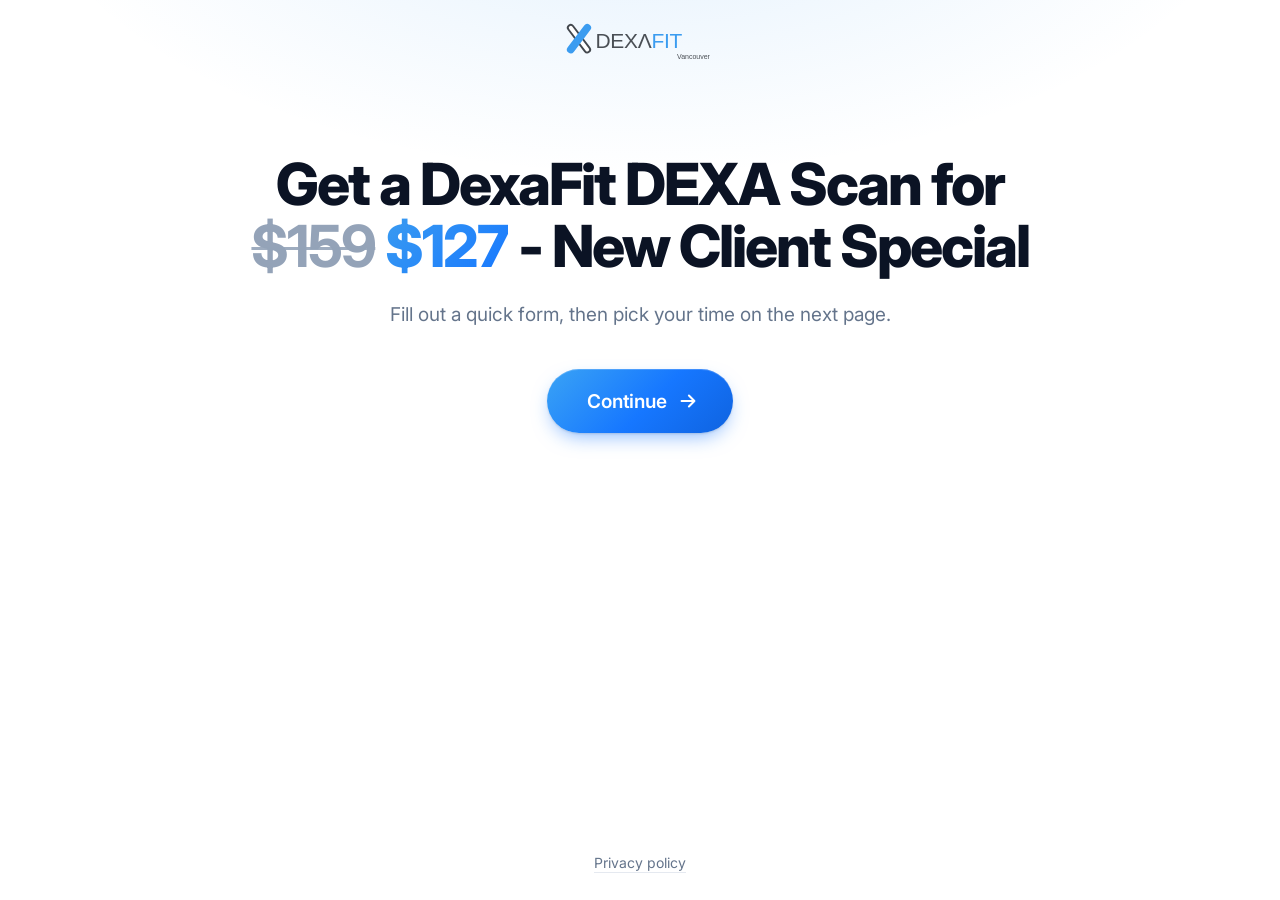
<file: site/index.html>
<!doctype html>
<html lang="en">
<head>
  <meta charset="utf-8">
  <!-- Google Tag Manager -->
  <script>(function(w,d,s,l,i){w[l]=w[l]||[];w[l].push({'gtm.start':
  new Date().getTime(),event:'gtm.js'});var f=d.getElementsByTagName(s)[0],
  j=d.createElement(s),dl=l!='dataLayer'?'&l='+l:'';j.async=true;j.src=
  'https://www.googletagmanager.com/gtm.js?id='+i+dl;f.parentNode.insertBefore(j,f);
  })(window,document,'script','dataLayer','GTM-5QGRHDDQ');</script>
  <!-- End Google Tag Manager -->
  <meta name="viewport" content="width=device-width, initial-scale=1, viewport-fit=cover">
  <title>DexaFit Vancouver – New Client Special</title>
  <meta name="description" content="Get a DexaFit DEXA Scan for $127 – New Client Special at DexaFit Vancouver.">
  <meta name="theme-color" content="#ffffff">
  <link rel="preconnect" href="https://fonts.googleapis.com">
  <link rel="preconnect" href="https://fonts.gstatic.com" crossorigin>
  <link href="https://fonts.googleapis.com/css2?family=Inter:wght@400;500;600;700;800&family=Montserrat:wght@500&display=swap" rel="stylesheet">
  <link rel="stylesheet" href="assets/css/styles.css">

</head>
<body class="funnel">
  <!-- Google Tag Manager (noscript) -->
  <noscript><iframe src="https://www.googletagmanager.com/ns.html?id=GTM-5QGRHDDQ"
  height="0" width="0" style="display:none;visibility:hidden"></iframe></noscript>
  <!-- End Google Tag Manager (noscript) -->
  <div class="bg-glow" aria-hidden="true"></div>

  <header class="topbar">
    <button type="button" class="back" id="backBtn" aria-label="Go back" hidden>
      <svg viewBox="0 0 24 24" width="20" height="20" aria-hidden="true"><path d="M15 5l-7 7 7 7" fill="none" stroke="currentColor" stroke-width="2" stroke-linecap="round" stroke-linejoin="round"/></svg>
    </button>
    <img class="logo" src="assets/img/logo.svg" alt="DexaFit Vancouver">
    <div class="progress" id="progress" hidden aria-hidden="true"><span id="progressBar"></span></div>
  </header>

  <main class="page">
    <!-- Step 1: Intro -->
    <section class="step step--intro" data-step="intro">
      <h1>Get a DexaFit DEXA Scan for <s class="price-old">$159</s> <span class="price-new">$127</span>&nbsp;- New Client Special</h1>
      <p class="sub">Fill out a quick form, then pick your time on the next page.</p>
      <button type="button" class="btn btn--hero" data-next>
        Continue
        <svg viewBox="0 0 24 24" width="22" height="22" aria-hidden="true"><path d="M5 12h14M13 6l6 6-6 6" fill="none" stroke="currentColor" stroke-width="2.2" stroke-linecap="round" stroke-linejoin="round"/></svg>
      </button>
    </section>

    <!-- Step 2: Name -->
    <form class="step" data-step="name" novalidate hidden>
      <h1>What's your first and last name?</h1>
      <div class="fields">
        <label class="field">
          <span class="icon" aria-hidden="true">👋</span>
          <input name="firstName" type="text" placeholder="Your first name" autocomplete="given-name" autocapitalize="words" enterkeyhint="next" aria-label="Your first name" required>
        </label>
        <label class="field">
          <span class="icon" aria-hidden="true">👋</span>
          <input name="lastName" type="text" placeholder="Your last name" autocomplete="family-name" autocapitalize="words" enterkeyhint="next" aria-label="Your last name" required>
        </label>
        <p class="error-msg" role="alert"></p>
        <button type="submit" class="btn">Next</button>
      </div>
      <!-- Spam trap: hidden from people, bots tend to fill it in. -->
      <input class="hp" type="text" name="company" tabindex="-1" autocomplete="off" aria-hidden="true">
    </form>

    <!-- Step 3: Email -->
    <form class="step" data-step="email" novalidate hidden>
      <h1>What's the best email we can send your new client special to?</h1>
      <div class="fields">
        <label class="field">
          <span class="icon" aria-hidden="true">
            <svg viewBox="0 0 24 24" width="22" height="22" fill="none" stroke="currentColor" stroke-width="1.8" stroke-linecap="round" stroke-linejoin="round"><rect x="3" y="5" width="18" height="14" rx="2.5"/><path d="M3.5 6.5l8.5 6.5 8.5-6.5"/></svg>
          </span>
          <input name="email" type="email" placeholder="Your email address" autocomplete="email" inputmode="email" autocapitalize="off" spellcheck="false" enterkeyhint="next" aria-label="Your email address" required>
        </label>
        <p class="error-msg" role="alert"></p>
        <button type="submit" class="btn">Next</button>
      </div>
    </form>

    <!-- Step 4: Phone + consent -->
    <form class="step" data-step="phone" novalidate hidden>
      <h1>What's the best way to reach you?</h1>
      <div class="fields">
        <div class="field">
          <label class="country" title="Country">
            <span class="flag" data-flag>🇺🇸</span>
            <svg class="chev" viewBox="0 0 12 12" fill="none" aria-hidden="true"><path d="M2.5 4.5L6 8l3.5-3.5" stroke="currentColor" stroke-width="1.5" stroke-linecap="round" stroke-linejoin="round"/></svg>
            <span class="dial">+1</span>
            <select name="country" aria-label="Country code">
              <option value="CA" data-flag="🇨🇦">Canada (+1)</option>
              <option value="US" data-flag="🇺🇸" selected>United States (+1)</option>
            </select>
          </label>
          <input name="phone" type="tel" placeholder="Your phone number" autocomplete="tel-national" inputmode="tel" enterkeyhint="done" aria-label="Your phone number" required>
        </div>
        <p class="error-msg" role="alert"></p>

        <div class="checks">
          <label class="check">
            <input type="checkbox" name="privacyAccepted" required>
            <span>I have read and accept the <a href="privacy.html" target="_blank" rel="noopener">privacy policy.</a></span>
          </label>
          <label class="check">
            <input type="checkbox" name="smsConsent">
            <span>I agree to receive messages about exclusive offers from DexaFit Vancouver. Msg &amp; data rates may apply. Reply STOP to opt out at any time.</span>
          </label>
        </div>

        <button type="submit" class="btn">Submit and proceed</button>
      </div>
    </form>
  </main>

  <footer class="footer"><a href="privacy.html" target="_blank" rel="noopener">Privacy policy</a></footer>

  <script src="assets/js/config.js"></script>
  <script src="assets/js/track.js"></script>
  <script src="assets/js/store.js"></script>
  <script src="assets/js/funnel.js"></script>
</body>
</html>
</file>
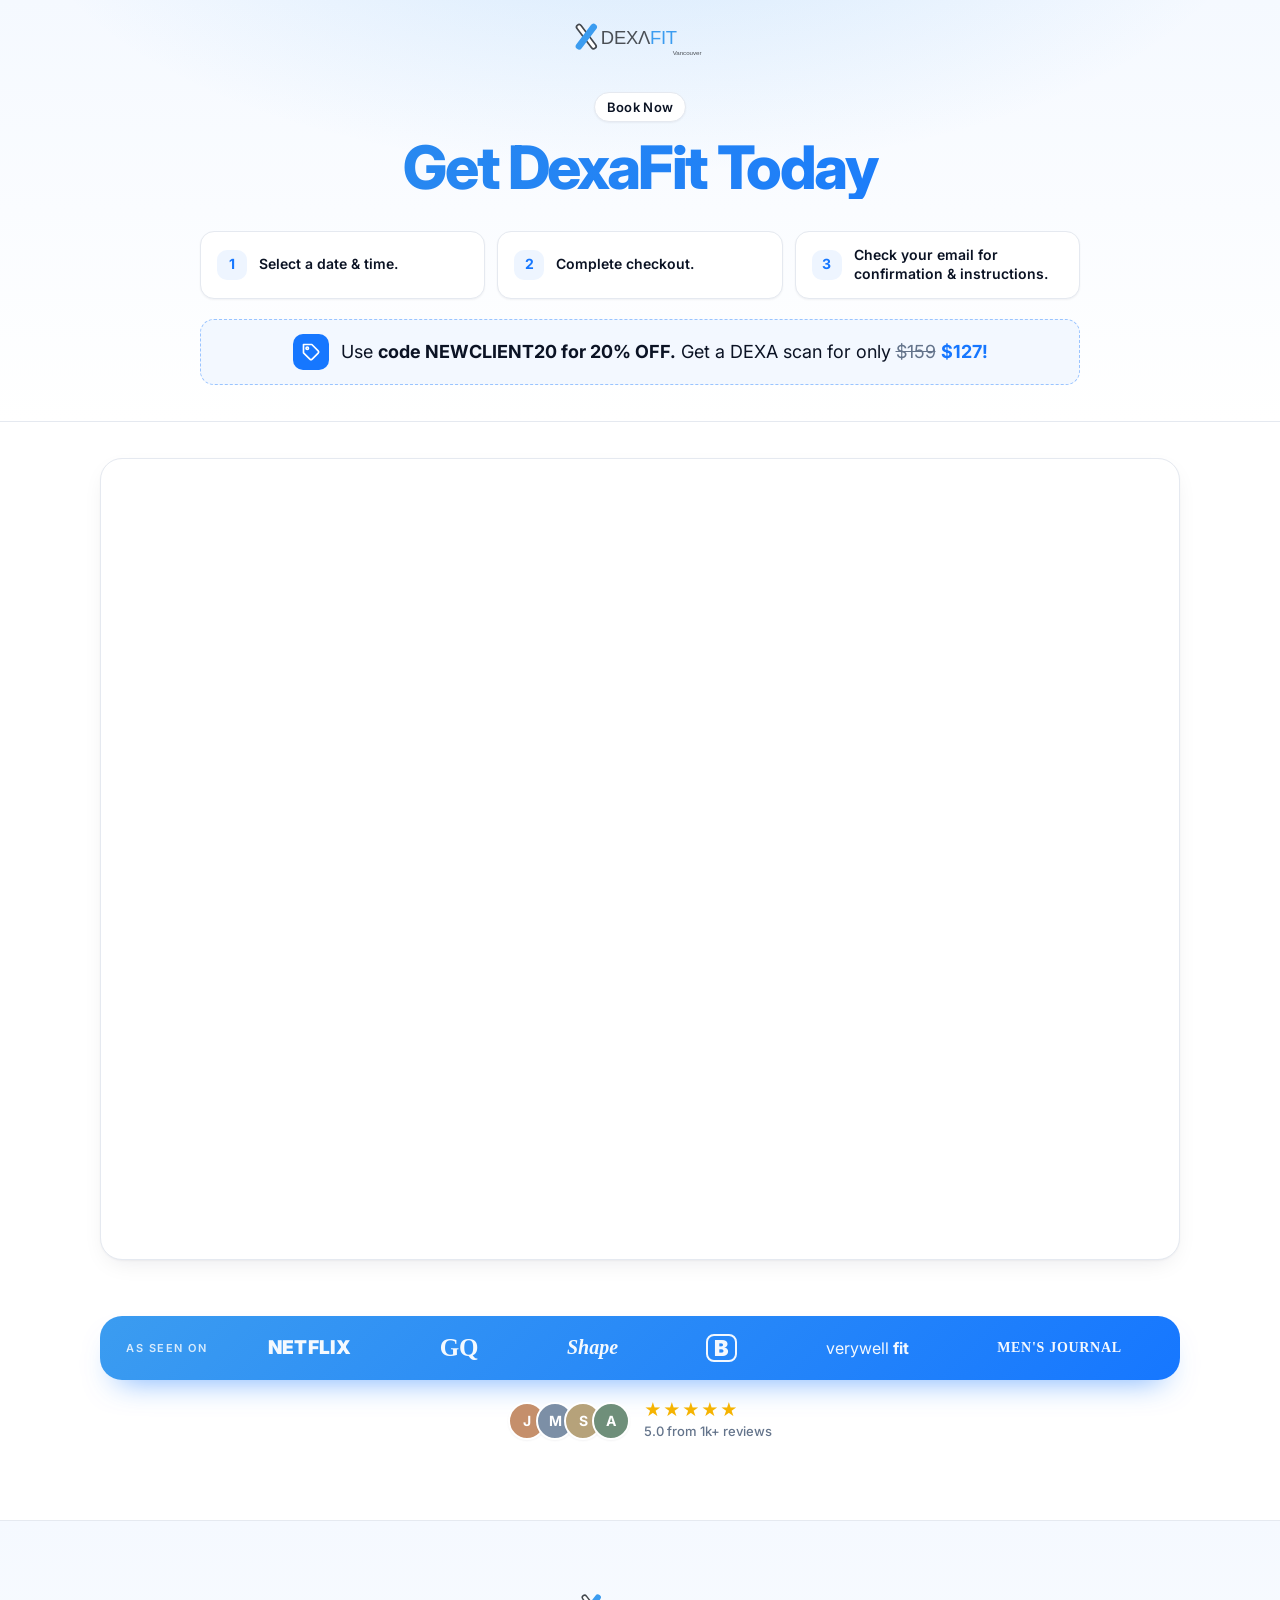
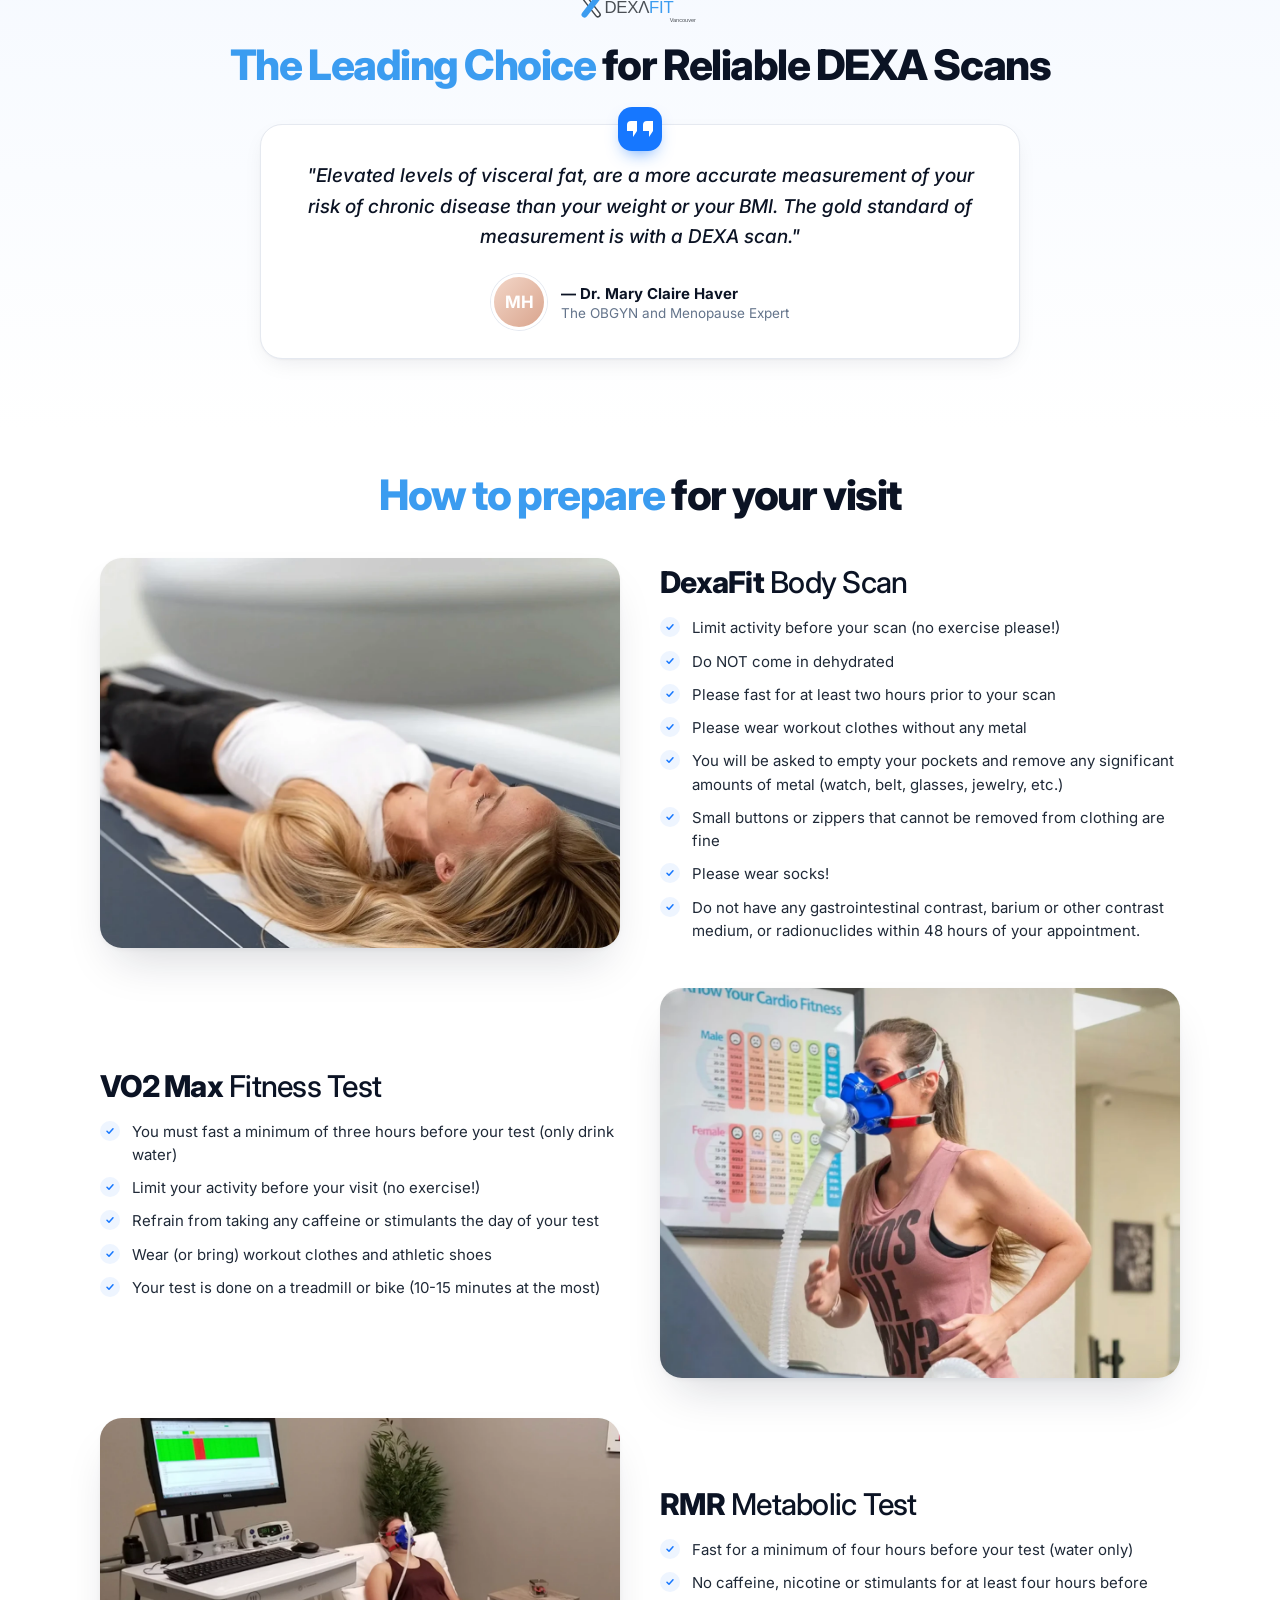
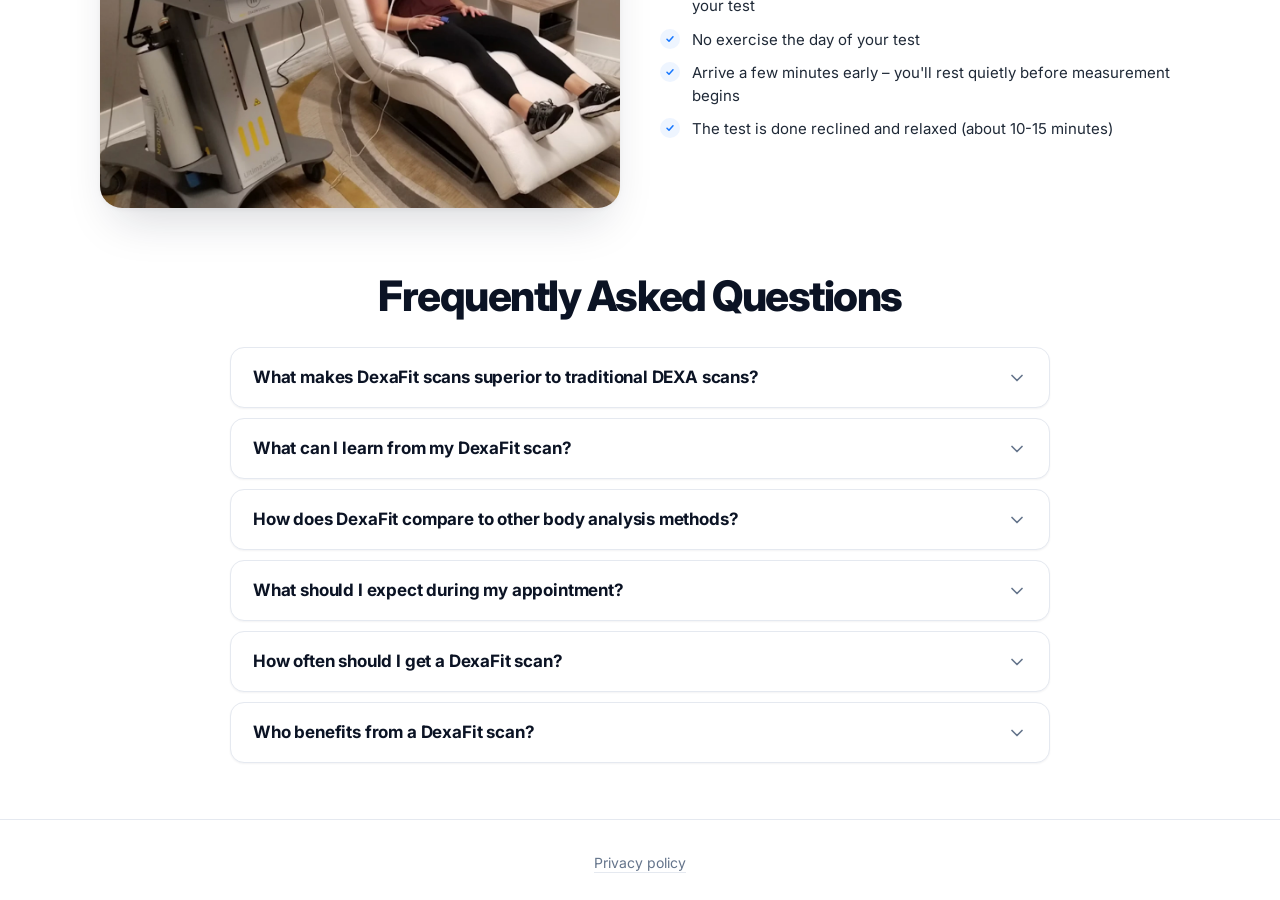
<file: site/book.html>
<!doctype html>
<html lang="en">
<head>
  <meta charset="utf-8">
  <!-- Google Tag Manager -->
  <script>(function(w,d,s,l,i){w[l]=w[l]||[];w[l].push({'gtm.start':
  new Date().getTime(),event:'gtm.js'});var f=d.getElementsByTagName(s)[0],
  j=d.createElement(s),dl=l!='dataLayer'?'&l='+l:'';j.async=true;j.src=
  'https://www.googletagmanager.com/gtm.js?id='+i+dl;f.parentNode.insertBefore(j,f);
  })(window,document,'script','dataLayer','GTM-5QGRHDDQ');</script>
  <!-- End Google Tag Manager -->
  <meta name="viewport" content="width=device-width, initial-scale=1, viewport-fit=cover">
  <title>Book Now – DexaFit Vancouver</title>
  <meta name="theme-color" content="#ffffff">
  <link rel="preconnect" href="https://fonts.googleapis.com">
  <link rel="preconnect" href="https://fonts.gstatic.com" crossorigin>
  <link href="https://fonts.googleapis.com/css2?family=Inter:wght@400;500;600;700;800&family=Montserrat:wght@500&display=swap" rel="stylesheet">
  <link rel="stylesheet" href="assets/css/styles.css">
  <link rel="stylesheet" href="assets/css/book.css">

</head>
<body class="book">
  <!-- Google Tag Manager (noscript) -->
  <noscript><iframe src="https://www.googletagmanager.com/ns.html?id=GTM-5QGRHDDQ"
  height="0" width="0" style="display:none;visibility:hidden"></iframe></noscript>
  <!-- End Google Tag Manager (noscript) -->

  <!-- Hero -->
  <header class="hero">
    <div class="wrap">
      <img class="logo" src="assets/img/logo.svg" alt="DexaFit Vancouver">

      <div class="hero-copy">
        <h2 class="eyebrow">Book Now</h2>
        <h1 class="title">Get DexaFit Today</h1>
      </div>

      <ol class="how">
        <li><span class="num">1</span><span>Select a date &amp; time.</span></li>
        <li><span class="num">2</span><span>Complete checkout.</span></li>
        <li><span class="num">3</span><span>Check your email for confirmation &amp; instructions.</span></li>
      </ol>


      <p class="promo">
        <span class="promo-icon" aria-hidden="true">
          <svg viewBox="0 0 24 24" width="20" height="20" fill="none" stroke="currentColor" stroke-width="2" stroke-linecap="round" stroke-linejoin="round"><path d="M20.6 13.4l-7.2 7.2a2 2 0 0 1-2.8 0L3 13V3h10l7.6 7.6a2 2 0 0 1 0 2.8z"/><circle cx="7.5" cy="7.5" r="1.5"/></svg>
        </span>
        <span>Use <strong>code NEWCLIENT20 for 20% OFF.</strong> Get a DEXA scan for only <s>$159</s> <b class="promo-price">$127!</b></span>
      </p>
    </div>
  </header>


  <!-- Scheduler (custom demo – replace availability with Acuity API for production) -->
  <main class="wrap">

    <section class="embed-slot" id="scheduler" aria-label="Booking calendar">
      <div class="embed-frame">
        <iframe id="embedFrame" title="Schedule Appointment" style="min-height:800px" allow="payment"></iframe>
      </div>
    </section>


    <!-- Social proof -->
    <section class="proof">
      <div class="press" aria-label="As seen on">
        <span class="press-label">As seen on</span>
        <div class="press-logos">
          <span class="press-logo netflix">NETFLIX</span>
          <span class="press-logo gq">GQ</span>
          <span class="press-logo shape">Shape</span>
          <span class="press-logo bb">B</span>
          <span class="press-logo vwf">verywell <em>fit</em></span>
          <span class="press-logo mj">MEN'S JOURNAL</span>
        </div>
      </div>

      <div class="reviews">
        <div class="avatars" aria-hidden="true">
          <span style="background:#c58f6b">J</span><span style="background:#7c8fa6">M</span><span style="background:#b6a27a">S</span><span style="background:#6f8f7a">A</span>
        </div>
        <div>
          <div class="stars" aria-label="5 out of 5 stars">★★★★★</div>
          <p>5.0 from 1k+ reviews</p>
        </div>
      </div>
    </section>
  </main>

  <section class="leading">
    <div class="wrap">
      <img class="logo" src="assets/img/logo.svg" alt="">
      <h2 class="h-section"><span class="blue">The Leading Choice</span> for Reliable DEXA Scans</h2>
      <blockquote class="quote">
        <svg class="quote-mark" viewBox="0 0 32 32" width="36" height="36" aria-hidden="true"><path fill="currentColor" d="M13 8H7a4 4 0 0 0-4 4v6h6v6l4-6V8zm16 0h-6a4 4 0 0 0-4 4v6h6v6l4-6V8z"/></svg>
        <p>&quot;Elevated levels of visceral fat, are a more accurate measurement of your risk of chronic disease than your weight or your BMI. The gold standard of measurement is with a DEXA scan.&quot;</p>
        <footer>
          <span class="doc-avatar" aria-hidden="true">MH</span>
          <span class="doc-meta">
            <cite>— Dr. Mary Claire Haver</cite>
            <span class="doc-title">The OBGYN and Menopause Expert</span>
          </span>
        </footer>
      </blockquote>
    </div>
  </section>

  <section class="prep">
    <div class="wrap">
      <h2 class="h-section"><span class="blue">How to prepare</span> for your visit</h2>

      <article class="prep-item">
        <img src="assets/img/dexa-scan.webp" alt="Client lying on a DEXA scanner" loading="lazy">
        <div class="prep-text">
          <h3><strong>DexaFit</strong> Body Scan</h3>
          <ul>
            <li>Limit activity before your scan (no exercise please!)</li>
            <li>Do NOT come in dehydrated</li>
            <li>Please fast for at least two hours prior to your scan</li>
            <li>Please wear workout clothes without any metal</li>
            <li>You will be asked to empty your pockets and remove any significant amounts of metal (watch, belt, glasses, jewelry, etc.)</li>
            <li>Small buttons or zippers that cannot be removed from clothing are fine</li>
            <li>Please wear socks!</li>
            <li>Do not have any gastrointestinal contrast, barium or other contrast medium, or radionuclides within 48 hours of your appointment.</li>
          </ul>
        </div>
      </article>

      <article class="prep-item">
        <img src="assets/img/vo2-max.webp" alt="Client running a VO2 max test on a treadmill" loading="lazy">
        <div class="prep-text">
          <h3><strong>VO2 Max</strong> Fitness Test</h3>
          <ul>
            <li>You must fast a minimum of three hours before your test (only drink water)</li>
            <li>Limit your activity before your visit (no exercise!)</li>
            <li>Refrain from taking any caffeine or stimulants the day of your test</li>
            <li>Wear (or bring) workout clothes and athletic shoes</li>
            <li>Your test is done on a treadmill or bike (10-15 minutes at the most)</li>
          </ul>
        </div>
      </article>

      <article class="prep-item">
        <img src="assets/img/rmr-test.webp" alt="Client reclined during a resting metabolic rate test" loading="lazy">
        <div class="prep-text">
          <h3><strong>RMR</strong> Metabolic Test</h3>
          <ul>
            <li>Fast for a minimum of four hours before your test (water only)</li>
            <li>No caffeine, nicotine or stimulants for at least four hours before your test</li>
            <li>No exercise the day of your test</li>
            <li>Arrive a few minutes early – you'll rest quietly before measurement begins</li>
            <li>The test is done reclined and relaxed (about 10-15 minutes)</li>
          </ul>
        </div>
      </article>
    </div>
  </section>

  <section class="faq">
    <div class="wrap">
      <h2 class="h-section">Frequently Asked Questions</h2>
      <div class="faq-list">
        <details class="faq-item">
          <summary><span>What makes DexaFit scans superior to traditional DEXA scans?</span><svg viewBox="0 0 24 24" width="20" height="20" fill="none" stroke="currentColor" stroke-width="2" stroke-linecap="round" stroke-linejoin="round" aria-hidden="true"><path d="M6 9l6 6 6-6"/></svg></summary>
          <p>DexaFit upgrades standard DEXA technology with AI for more intelligent, more personalized insights. It doesn’t just measure fat and bone density. It also reveals your biological age and highlights health risks like diabetes or heart disease.</p>
        </details>
        <details class="faq-item">
          <summary><span>What can I learn from my DexaFit scan?</span><svg viewBox="0 0 24 24" width="20" height="20" fill="none" stroke="currentColor" stroke-width="2" stroke-linecap="round" stroke-linejoin="round" aria-hidden="true"><path d="M6 9l6 6 6-6"/></svg></summary>
          <p>With our scan, you can unlock a vivid snapshot of your body's health. It reveals detailed insights into body fat, lean mass, bone density, and visceral fat. Track your progress through personalized targets and biological age metrics. Compare yourself to peers effortlessly and visualize improvements with an intuitive color-coded heat map.</p>
        </details>
        <details class="faq-item">
          <summary><span>How does DexaFit compare to other body analysis methods?</span><svg viewBox="0 0 24 24" width="20" height="20" fill="none" stroke="currentColor" stroke-width="2" stroke-linecap="round" stroke-linejoin="round" aria-hidden="true"><path d="M6 9l6 6 6-6"/></svg></summary>
          <p>Unlike BIA or Bod Pod, DexaFit directly measures key metrics without relying on estimates. It offers a more complete picture of your body and helps detect risks like osteoporosis and sarcopenia with greater accuracy.</p>
        </details>
        <details class="faq-item">
          <summary><span>What should I expect during my appointment?</span><svg viewBox="0 0 24 24" width="20" height="20" fill="none" stroke="currentColor" stroke-width="2" stroke-linecap="round" stroke-linejoin="round" aria-hidden="true"><path d="M6 9l6 6 6-6"/></svg></summary>
          <p>Fast for two hours, stay hydrated, and wear workout clothes without metal. The scan is quick, noninvasive, and uses very low radiation. No contrast agents are needed, and you receive your results right away.</p>
        </details>
        <details class="faq-item">
          <summary><span>How often should I get a DexaFit scan?</span><svg viewBox="0 0 24 24" width="20" height="20" fill="none" stroke="currentColor" stroke-width="2" stroke-linecap="round" stroke-linejoin="round" aria-hidden="true"><path d="M6 9l6 6 6-6"/></svg></summary>
          <p>Most clients scan every 3 to 6 months to stay on track, monitor progress, and make informed adjustments to their training or wellness routines.</p>
        </details>
        <details class="faq-item">
          <summary><span>Who benefits from a DexaFit scan?</span><svg viewBox="0 0 24 24" width="20" height="20" fill="none" stroke="currentColor" stroke-width="2" stroke-linecap="round" stroke-linejoin="round" aria-hidden="true"><path d="M6 9l6 6 6-6"/></svg></summary>
          <p>DexaFit is helpful for people focused on weight loss, athletic performance, preventive health, or longevity. Many health professionals and coaches also rely on it to guide their clients.</p>
        </details>
      </div>
    </div>
  </section>

  <footer class="footer"><a href="privacy.html" target="_blank" rel="noopener">Privacy policy</a></footer>


  <div class="toast" id="toast" role="status" hidden></div>

  <script src="assets/js/config.js"></script>
  <script src="assets/js/track.js"></script>
  <script src="assets/js/store.js"></script>
  <script>Track.leadOnce();</script>
  <script src="assets/js/embed.js"></script>
  <script src="https://embed.acuityscheduling.com/js/embed.js"></script>
</body>
</html>
</file>
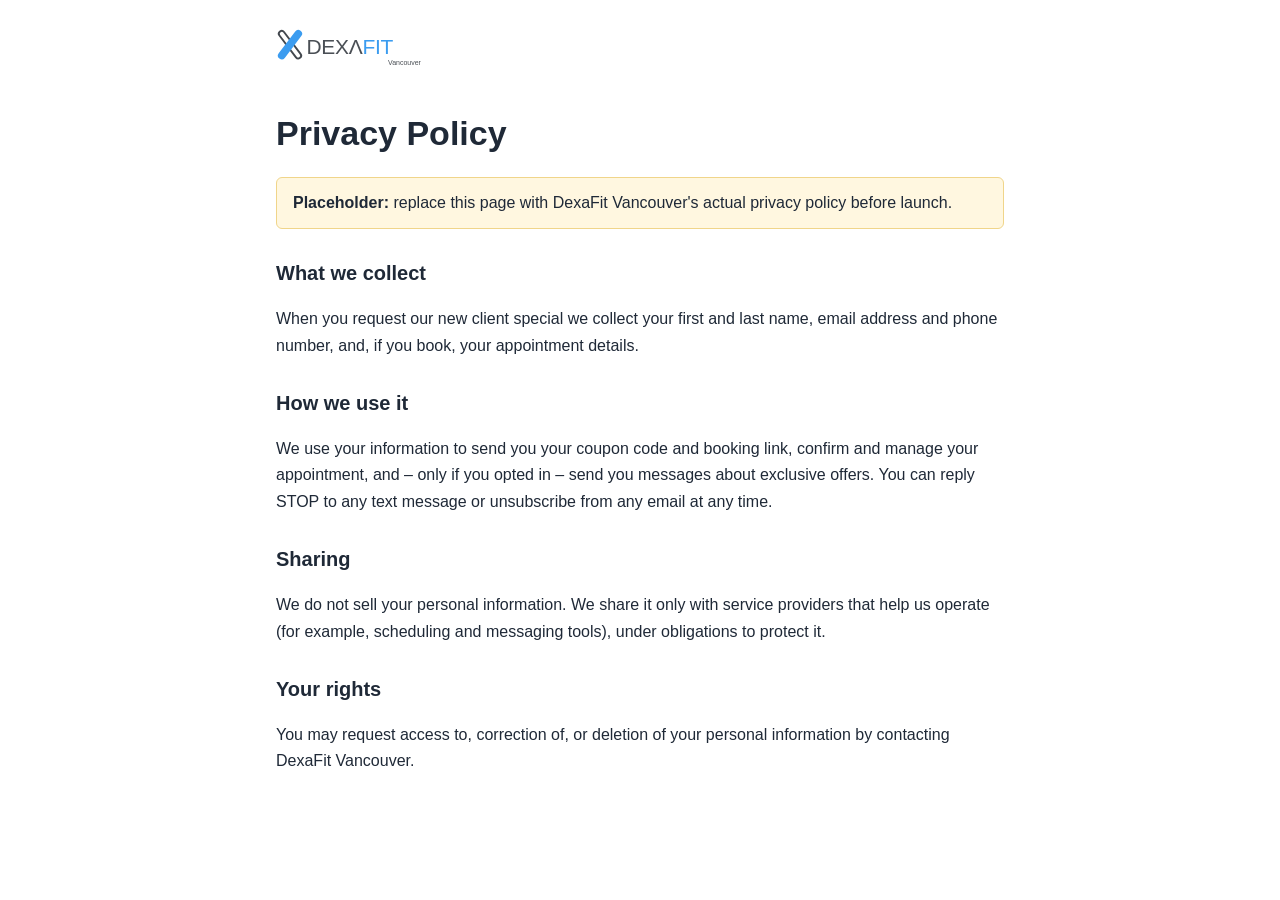
<file: site/privacy.html>
<!doctype html>
<html lang="en">
<head>
  <meta charset="utf-8">
  <!-- Google Tag Manager -->
  <script>(function(w,d,s,l,i){w[l]=w[l]||[];w[l].push({'gtm.start':
  new Date().getTime(),event:'gtm.js'});var f=d.getElementsByTagName(s)[0],
  j=d.createElement(s),dl=l!='dataLayer'?'&l='+l:'';j.async=true;j.src=
  'https://www.googletagmanager.com/gtm.js?id='+i+dl;f.parentNode.insertBefore(j,f);
  })(window,document,'script','dataLayer','GTM-5QGRHDDQ');</script>
  <!-- End Google Tag Manager -->
  <meta name="viewport" content="width=device-width, initial-scale=1">
  <title>Privacy Policy – DexaFit Vancouver</title>
  <link rel="stylesheet" href="assets/css/styles.css">
  <style>
    .policy { max-width: 760px; margin: 0 auto; padding: 0 16px 48px; line-height: 1.65; }
    .policy h1 { font-size: 34px; margin: 36px 0 8px; }
    .policy h2 { font-size: 20px; margin: 28px 0 6px; }
    .policy .logo { margin: 28px 0 0; }
    .placeholder { background: #fff7e0; border: 1px solid #f0d58a; padding: 12px 16px; border-radius: 6px; }
  </style>
</head>
<body>
  <!-- Google Tag Manager (noscript) -->
  <noscript><iframe src="https://www.googletagmanager.com/ns.html?id=GTM-5QGRHDDQ"
  height="0" width="0" style="display:none;visibility:hidden"></iframe></noscript>
  <!-- End Google Tag Manager (noscript) -->
  <main class="policy">
    <img class="logo" src="assets/img/logo.svg" alt="DexaFit Vancouver">
    <h1>Privacy Policy</h1>
    <p class="placeholder"><strong>Placeholder:</strong> replace this page with DexaFit Vancouver's actual privacy policy before launch.</p>

    <h2>What we collect</h2>
    <p>When you request our new client special we collect your first and last name, email address and phone number, and, if you book, your appointment details.</p>

    <h2>How we use it</h2>
    <p>We use your information to send you your coupon code and booking link, confirm and manage your appointment, and – only if you opted in – send you messages about exclusive offers. You can reply STOP to any text message or unsubscribe from any email at any time.</p>

    <h2>Sharing</h2>
    <p>We do not sell your personal information. We share it only with service providers that help us operate (for example, scheduling and messaging tools), under obligations to protect it.</p>

    <h2>Your rights</h2>
    <p>You may request access to, correction of, or deletion of your personal information by contacting DexaFit Vancouver.</p>
  </main>
</body>
</html>
</file>
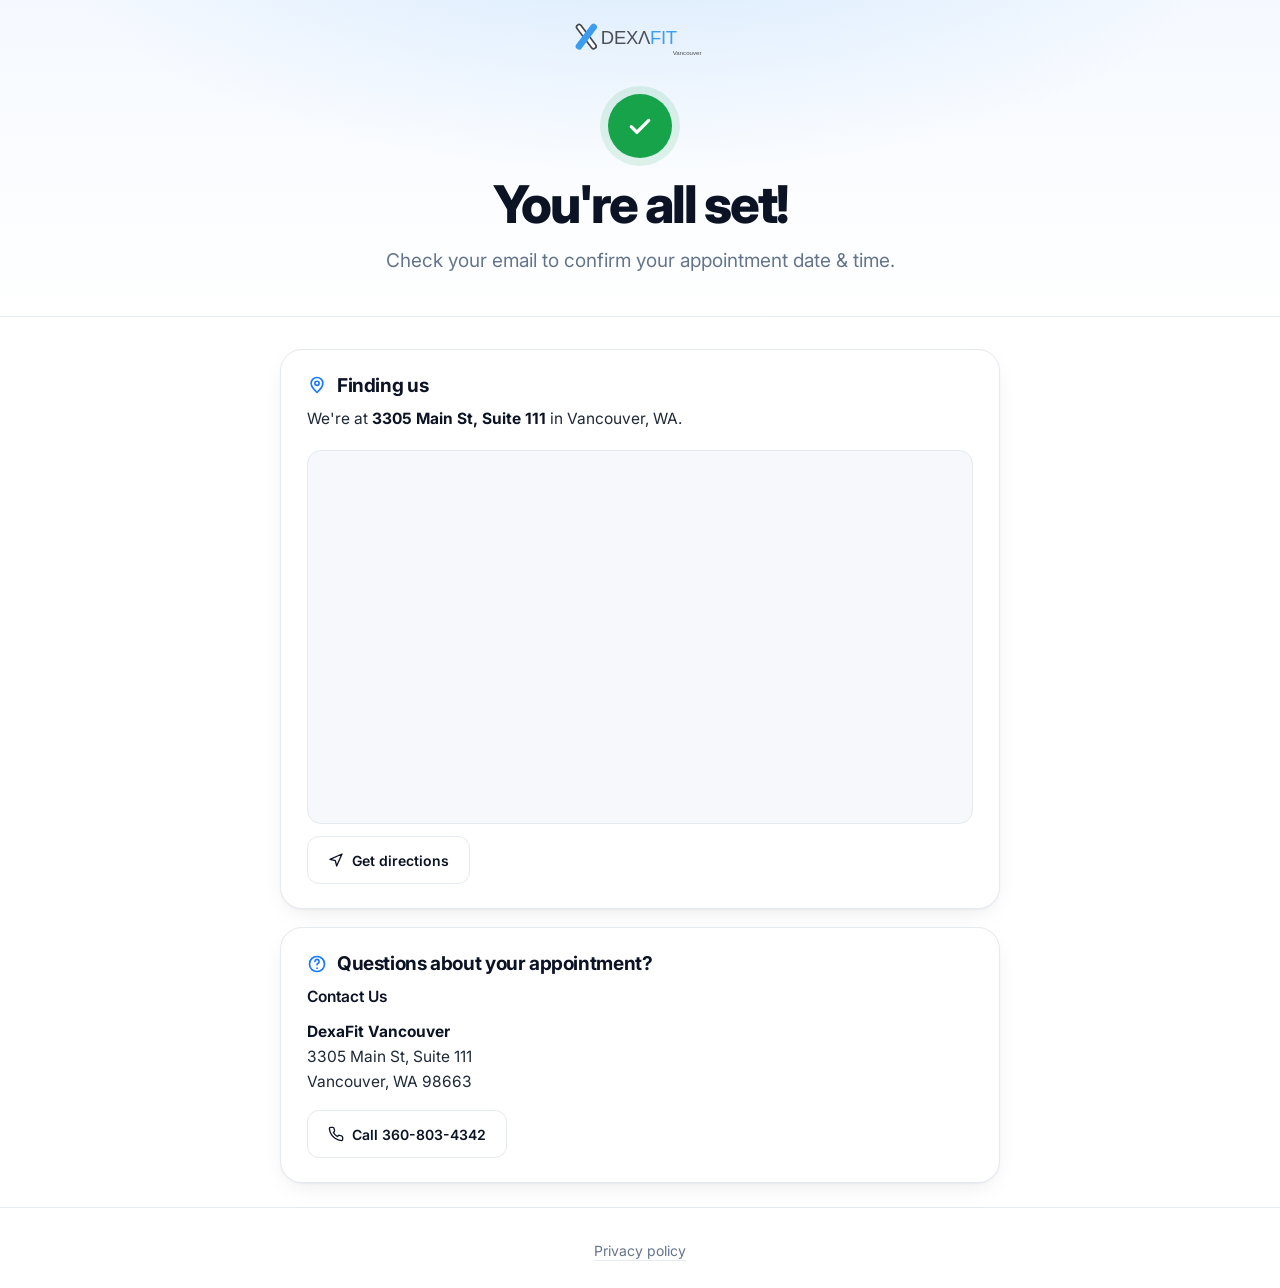
<file: site/thank-you.html>
<!doctype html>
<html lang="en">
<head>
  <meta charset="utf-8">
  <!-- Google Tag Manager -->
  <script>(function(w,d,s,l,i){w[l]=w[l]||[];w[l].push({'gtm.start':
  new Date().getTime(),event:'gtm.js'});var f=d.getElementsByTagName(s)[0],
  j=d.createElement(s),dl=l!='dataLayer'?'&l='+l:'';j.async=true;j.src=
  'https://www.googletagmanager.com/gtm.js?id='+i+dl;f.parentNode.insertBefore(j,f);
  })(window,document,'script','dataLayer','GTM-5QGRHDDQ');</script>
  <!-- End Google Tag Manager -->
  <meta name="viewport" content="width=device-width, initial-scale=1, viewport-fit=cover">
  <title>You're all set – DexaFit Vancouver</title>
  <meta name="robots" content="noindex">
  <meta name="theme-color" content="#ffffff">
  <link rel="preconnect" href="https://fonts.googleapis.com">
  <link rel="preconnect" href="https://fonts.gstatic.com" crossorigin>
  <link href="https://fonts.googleapis.com/css2?family=Inter:wght@400;500;600;700;800&family=Montserrat:wght@500&display=swap" rel="stylesheet">
  <link rel="stylesheet" href="assets/css/styles.css">
  <link rel="stylesheet" href="assets/css/book.css">

</head>
<body class="book thanks">
  <!-- Google Tag Manager (noscript) -->
  <noscript><iframe src="https://www.googletagmanager.com/ns.html?id=GTM-5QGRHDDQ"
  height="0" width="0" style="display:none;visibility:hidden"></iframe></noscript>
  <!-- End Google Tag Manager (noscript) -->
  <header class="hero thanks-hero">
    <div class="wrap">
      <img class="logo" src="assets/img/logo.svg" alt="DexaFit Vancouver">
      <div class="done-check" aria-hidden="true">
        <svg viewBox="0 0 24 24" width="30" height="30"><path d="M5 12.5l4.5 4.5L19 7.5" fill="none" stroke="#fff" stroke-width="2.6" stroke-linecap="round" stroke-linejoin="round"/></svg>
      </div>
      <h1 class="thanks-title">You're all set!</h1>
      <p class="thanks-line">Check your email to confirm your appointment date &amp; time.</p>
    </div>
  </header>

  <main class="wrap thanks-main">
    <section class="card thanks-card">
      <h2><svg viewBox="0 0 24 24" width="20" height="20" fill="none" stroke="currentColor" stroke-width="2" stroke-linecap="round" stroke-linejoin="round" aria-hidden="true"><path d="M12 21s-7-6.2-7-11a7 7 0 0 1 14 0c0 4.8-7 11-7 11z"/><circle cx="12" cy="10" r="2.5"/></svg> Finding us</h2>
      <p>We're at <strong>3305 Main St, Suite 111</strong> in Vancouver, WA.</p>
      <div class="map">
        <iframe title="Map: DexaFit Vancouver" src="https://maps.google.com/maps?q=DexaFit%20Vancouver%2C%203305%20Main%20St%20%23111%2C%20Vancouver%2C%20WA%2098663&amp;z=15&amp;output=embed" loading="lazy" referrerpolicy="no-referrer-when-downgrade" allowfullscreen></iframe>
      </div>
      <a class="btn-outline map-link" href="https://www.google.com/maps/dir/?api=1&amp;destination=DexaFit%20Vancouver%2C%203305%20Main%20St%20%23111%2C%20Vancouver%2C%20WA%2098663" target="_blank" rel="noopener">
        <svg viewBox="0 0 24 24" width="16" height="16" fill="none" stroke="currentColor" stroke-width="2" stroke-linecap="round" stroke-linejoin="round" aria-hidden="true"><path d="M3 11l18-8-8 18-2-8-8-2z"/></svg>
        Get directions
      </a>
    </section>

    <section class="card thanks-card">
      <h2><svg viewBox="0 0 24 24" width="20" height="20" fill="none" stroke="currentColor" stroke-width="2" stroke-linecap="round" stroke-linejoin="round" aria-hidden="true"><circle cx="12" cy="12" r="9"/><path d="M9.5 9a2.5 2.5 0 1 1 3.5 2.3c-.7.3-1 .9-1 1.7M12 17h.01"/></svg> Questions about your appointment?</h2>
      <p class="contact-sub">Contact Us</p>
      <address>
        <strong>DexaFit Vancouver</strong><br>
        3305 Main St, Suite 111<br>Vancouver, WA 98663
      </address>
      <div class="contact-actions">
        <a class="btn-outline" href="tel:+13608034342">
          <svg viewBox="0 0 24 24" width="16" height="16" fill="none" stroke="currentColor" stroke-width="2" stroke-linecap="round" stroke-linejoin="round" aria-hidden="true"><path d="M22 16.9v3a2 2 0 0 1-2.2 2 19.8 19.8 0 0 1-8.6-3.1 19.5 19.5 0 0 1-6-6A19.8 19.8 0 0 1 2.1 4.2 2 2 0 0 1 4.1 2h3a2 2 0 0 1 2 1.7c.1.9.4 1.8.7 2.7a2 2 0 0 1-.5 2.1L8 9.8a16 16 0 0 0 6 6l1.3-1.3a2 2 0 0 1 2.1-.4c.9.3 1.8.6 2.7.7a2 2 0 0 1 1.7 2z"/></svg>
          Call 360-803-4342
        </a>
        
      </div>
      
    </section>
  </main>

  <footer class="footer"><a href="privacy.html" target="_blank" rel="noopener">Privacy policy</a></footer>

  <script src="assets/js/config.js"></script>
  <script src="assets/js/track.js"></script>
  <script>window.FUNNEL_PAGE = "thank-you";</script>
  <script src="assets/js/store.js"></script>
  <script src="assets/js/thanks.js"></script>
</body>
</html>
</file>
<file: site/assets/css/styles.css>
/* DexaFit Vancouver – New Client Special funnel */

:root {
  --ink: #0b1324;
  --text: #1f2937;
  --muted: #64748b;
  --faint: #94a3b8;
  --line: #e5e9f0;
  --surface: #ffffff;
  --surface-2: #f6f8fb;
  --blue: #1677ff;
  --blue-600: #0f63e0;
  --blue-50: #eef5ff;
  --blue-100: #dceaff;
  --brand-blue: #3b9cf0;
  --green: #16a34a;
  --error: #dc2626;
  --radius: 14px;
  --radius-lg: 22px;
  --shadow-sm: 0 1px 2px rgba(15, 23, 42, .05);
  --shadow: 0 1px 2px rgba(15, 23, 42, .04), 0 8px 24px -8px rgba(15, 23, 42, .10);
  --shadow-lg: 0 2px 4px rgba(15, 23, 42, .04), 0 24px 48px -16px rgba(15, 23, 42, .18);
  --ring: 0 0 0 4px rgba(22, 119, 255, .16);
  --ease: cubic-bezier(.2, .7, .2, 1);
}

* { box-sizing: border-box; }

html, body { margin: 0; padding: 0; }

body {
  font-family: "Inter", -apple-system, BlinkMacSystemFont, "Segoe UI", Roboto, Arial, sans-serif;
  color: var(--text);
  background: var(--surface);
  -webkit-font-smoothing: antialiased;
  -moz-osx-font-smoothing: grayscale;
  text-rendering: optimizeLegibility;
  -webkit-tap-highlight-color: transparent;
  -webkit-text-size-adjust: 100%;
}

img { max-width: 100%; display: block; }

button { font-family: inherit; }

a { color: inherit; }

.logo { width: calc(150px * var(--logo-scale, 1)); }

.footer {
  padding: 32px 16px calc(28px + env(safe-area-inset-bottom));
  text-align: center;
}

.footer a {
  color: var(--muted);
  font-size: 14px;
  text-decoration: none;
  border-bottom: 1px solid var(--line);
  padding-bottom: 1px;
  transition: color .15s, border-color .15s;
}

.footer a:hover { color: var(--ink); border-color: var(--ink); }

/* ---------- Funnel shell ---------- */

body.funnel {
  min-height: 100vh;
  min-height: 100dvh;
  display: flex;
  flex-direction: column;
  position: relative;
  overflow-x: hidden;
}

.bg-glow {
  position: fixed;
  inset: 0;
  z-index: -1;
  background:
    radial-gradient(900px 480px at 50% -160px, rgba(59, 156, 240, .16), transparent 70%),
    linear-gradient(#fff, #fff);
}

.topbar {
  position: relative;
  display: flex;
  justify-content: center;
  align-items: center;
  padding: 22px 16px 0;
  max-width: 640px;
  width: 100%;
  margin: 0 auto;
  flex-wrap: wrap;
}

.back {
  position: absolute;
  left: 16px;
  top: 22px;
  width: 40px;
  height: 40px;
  border-radius: 12px;
  border: 1px solid var(--line);
  background: rgba(255, 255, 255, .8);
  color: var(--ink);
  display: grid;
  place-items: center;
  cursor: pointer;
  transition: background .15s, border-color .15s, transform .15s var(--ease);
}

.back:hover { background: #fff; border-color: #cfd6e2; }
.back:active { transform: scale(.96); }
.back[hidden] { display: none; }

.progress {
  flex-basis: 100%;
  height: 4px;
  margin-top: 22px;
  border-radius: 99px;
  background: var(--line);
  overflow: hidden;
}

.progress[hidden] { display: none; }

.progress span {
  display: block;
  height: 100%;
  width: 0;
  border-radius: inherit;
  background: linear-gradient(90deg, var(--brand-blue), var(--blue));
  transition: width .45s var(--ease);
}

.page {
  flex: 1;
  width: 100%;
  display: flex;
  justify-content: center;
  padding: 0 16px;
}

/* ---------- Funnel steps ---------- */

.step {
  width: 100%;
  max-width: 560px;
  display: flex;
  flex-direction: column;
  align-items: center;
  text-align: center;
  animation: stepIn .4s var(--ease);
}

.step[hidden] { display: none; }

@keyframes stepIn {
  from { opacity: 0; transform: translateY(10px); }
  to { opacity: 1; transform: none; }
}

.step h1 {
  margin: 44px 0 0;
  font-size: clamp(28px, 4vw, 38px);
  font-weight: 800;
  line-height: 1.15;
  letter-spacing: -0.03em;
  color: var(--ink);
  text-wrap: balance;
}

.step--intro { max-width: 940px; }

.step--intro h1 {
  margin-top: clamp(48px, 10vh, 96px);
  font-size: clamp(34px, 5.4vw, 58px);
  line-height: 1.08;
  letter-spacing: -0.035em;
}

/* Optional announcement bar above the intro headline (landing.banner) */
.announce {
  margin: clamp(32px, 7vh, 64px) 0 0;
  width: 100%;
  padding: 14px 22px;
  border-radius: var(--radius);
  background: linear-gradient(135deg, #3aa3f5 0%, var(--blue) 60%, var(--blue-600) 100%);
  color: #fff;
  font-size: clamp(15px, 1.8vw, 19px);
  font-weight: 700;
  letter-spacing: -0.01em;
  line-height: 1.35;
  box-shadow: 0 10px 24px -12px rgba(22, 119, 255, .6);
  text-wrap: balance;
}

.announce + h1 { margin-top: 36px !important; }

.price-old {
  color: var(--faint);
  font-weight: 700;
  text-decoration-thickness: 3px;
  text-decoration-color: rgba(148, 163, 184, .9);
}

.price-new {
  background: linear-gradient(135deg, var(--brand-blue), var(--blue));
  -webkit-background-clip: text;
  background-clip: text;
  color: transparent;
}

.step .sub {
  margin: 22px 0 0;
  max-width: 520px;
  font-size: clamp(16px, 1.6vw, 19px);
  line-height: 1.55;
  color: var(--muted);
  text-wrap: balance;
}

.fields {
  width: 100%;
  margin-top: 36px;
  display: flex;
  flex-direction: column;
  gap: 14px;
  text-align: left;
}

.field {
  position: relative;
  display: flex;
  align-items: center;
  height: 60px;
  border: 1px solid var(--line);
  border-radius: var(--radius);
  background: var(--surface-2);
  transition: border-color .15s, box-shadow .15s, background .15s;
}

.field:hover { border-color: #d4dbe6; }

.field:focus-within {
  background: #fff;
  border-color: var(--blue);
  box-shadow: var(--ring);
}

.field.invalid { border-color: var(--error); box-shadow: 0 0 0 4px rgba(220, 38, 38, .1); }

.field .icon {
  flex: 0 0 auto;
  width: 56px;
  display: grid;
  place-items: center;
  font-size: 20px;
  color: var(--faint);
}

.field:focus-within .icon { color: var(--blue); }

.field input {
  flex: 1;
  min-width: 0;
  height: 100%;
  border: 0;
  outline: 0;
  background: transparent;
  font: inherit;
  font-size: 17px;
  font-weight: 500;
  color: var(--ink);
  padding-right: 18px;
}

.field input::placeholder { color: var(--faint); font-weight: 400; }

/* Browser/OS autofill: keep our colours instead of the default yellow/blue fill. */
input:-webkit-autofill,
input:-webkit-autofill:hover,
input:-webkit-autofill:focus {
  -webkit-text-fill-color: var(--ink);
  -webkit-box-shadow: 0 0 0 1000px var(--surface-2) inset;
  caret-color: var(--ink);
  transition: background-color 9999s ease-out;
}

.field:focus-within input:-webkit-autofill { -webkit-box-shadow: 0 0 0 1000px #fff inset; }

/* honeypot spam trap – visually hidden, not display:none (some bots skip those) */
.hp { position: absolute; left: -10000px; width: 1px; height: 1px; opacity: 0; }

/* phone country picker */
.country {
  position: relative;
  display: flex;
  align-items: center;
  gap: 6px;
  height: 100%;
  padding: 0 14px 0 18px;
  margin-right: 12px;
  font-size: 17px;
  font-weight: 500;
  color: var(--ink);
  border-right: 1px solid var(--line);
}

.country select {
  position: absolute;
  inset: 0;
  opacity: 0;
  cursor: pointer;
  font-size: 16px;
}

.country .flag { font-size: 20px; line-height: 1; }
.country .chev { width: 12px; height: 12px; color: var(--muted); }
.country .dial { margin-left: 4px; }

.error-msg {
  margin: -2px 2px 0;
  font-size: 14px;
  font-weight: 500;
  color: var(--error);
}

.error-msg:empty { display: none; }

/* checkboxes */
.checks {
  margin-top: 8px;
  display: flex;
  flex-direction: column;
  gap: 10px;
}

.check {
  display: flex;
  align-items: flex-start;
  gap: 14px;
  padding: 14px 16px;
  border: 1px solid var(--line);
  border-radius: var(--radius);
  background: #fff;
  font-size: 15px;
  line-height: 1.55;
  color: var(--text);
  cursor: pointer;
  transition: border-color .15s, background .15s;
}

.check:hover { border-color: #d4dbe6; }
.check:has(input:checked) { border-color: rgba(22, 119, 255, .45); background: var(--blue-50); }

.check input {
  appearance: none;
  -webkit-appearance: none;
  flex: 0 0 auto;
  width: 22px;
  height: 22px;
  margin: 1px 0 0;
  border: 1.5px solid #c7d0dd;
  border-radius: 7px;
  background: #fff;
  cursor: pointer;
  display: grid;
  place-content: center;
  transition: background .15s, border-color .15s;
}

.check input::after {
  content: "";
  width: 6px;
  height: 11px;
  border: solid #fff;
  border-width: 0 2.5px 2.5px 0;
  transform: rotate(45deg) translate(-1px, -1px) scale(.4);
  opacity: 0;
  transition: transform .2s var(--ease), opacity .15s;
}

.check input:checked { background: var(--blue); border-color: var(--blue); }
.check input:checked::after { opacity: 1; transform: rotate(45deg) translate(-1px, -1px) scale(1); }
.check input:focus-visible { box-shadow: var(--ring); }
.check.invalid { border-color: var(--error); }
.check.invalid input { border-color: var(--error); }
.check a { color: var(--blue); text-decoration: underline; text-underline-offset: 2px; }

/* buttons */
.btn {
  display: inline-flex;
  align-items: center;
  justify-content: center;
  gap: 10px;
  width: 100%;
  height: 58px;
  margin-top: 6px;
  padding: 0 28px;
  border: 0;
  border-radius: var(--radius);
  background: var(--blue);
  color: #fff;
  font-size: 17px;
  font-weight: 600;
  letter-spacing: -0.01em;
  cursor: pointer;
  box-shadow: 0 1px 2px rgba(15, 23, 42, .12), 0 8px 20px -6px rgba(22, 119, 255, .55), inset 0 1px 0 rgba(255, 255, 255, .18);
  transition: background .15s, transform .15s var(--ease), box-shadow .15s;
}

.btn:hover { background: var(--blue-600); box-shadow: 0 1px 2px rgba(15, 23, 42, .12), 0 12px 26px -8px rgba(22, 119, 255, .6), inset 0 1px 0 rgba(255, 255, 255, .18); }
.btn:active { transform: translateY(1px) scale(.995); }
.btn:focus-visible { outline: none; box-shadow: var(--ring); }
.btn:disabled { opacity: .7; cursor: progress; }

.btn--hero {
  width: auto;
  margin-top: 40px;
  height: 64px;
  padding: 0 34px 0 40px;
  border-radius: 999px;
  font-size: 19px;
  background: linear-gradient(135deg, #3aa3f5 0%, var(--blue) 55%, var(--blue-600) 100%);
}

.btn--hero svg { transition: transform .2s var(--ease); }
.btn--hero:hover svg { transform: translateX(3px); }

@media (max-width: 640px) {
  .logo { width: calc(128px * var(--logo-scale, 1)); }
  .topbar { padding-top: 16px; }
  .back { top: 12px; width: 38px; height: 38px; }
  .progress { margin-top: 16px; }
  .step h1 { margin-top: 30px; }
  .fields { margin-top: 26px; }
  .field { height: 56px; }
  .field input, .country { font-size: 16px; }
  .btn { height: 54px; }
  .announce { margin-top: 28px; padding: 12px 16px; }
  .announce + h1 { margin-top: 26px !important; }
  .btn--hero { width: 100%; height: 60px; margin-top: 32px; }
}

/* Touch screens: don't leave hover styles stuck on after a tap. */
@media (hover: none) {
  .field:hover, .check:hover { border-color: var(--line); }
  .btn:hover { background: var(--blue); }
  .back:hover { background: rgba(255, 255, 255, .8); border-color: var(--line); }
}

@media (prefers-reduced-motion: reduce) {
  *, *::before, *::after { animation: none !important; transition: none !important; }
}
</file>
<file: site/assets/css/book.css>
/* Booking page */

body.book { background: var(--surface); }

.wrap {
  width: 100%;
  max-width: 1120px;
  margin: 0 auto;
  padding: 0 20px;
}

.blue { color: var(--brand-blue); }

/* ---------- Hero ---------- */

.hero {
  padding: 22px 0 36px;
  text-align: center;
  background:
    radial-gradient(900px 420px at 50% -120px, rgba(59, 156, 240, .18), transparent 70%),
    linear-gradient(180deg, #f5f9ff 0%, #fff 100%);
  border-bottom: 1px solid var(--line);
}

.hero .logo { margin: 0 auto; width: calc(132px * var(--logo-scale, 1)); }

.hero-copy { margin-top: 34px; }

.eyebrow {
  display: inline-block;
  margin: 0;
  padding: 6px 12px;
  border-radius: 999px;
  background: #fff;
  border: 1px solid var(--line);
  box-shadow: var(--shadow-sm);
  font-size: 13px;
  font-weight: 600;
  letter-spacing: .02em;
  color: var(--ink);
}

.title {
  margin: 14px 0 0;
  font-size: clamp(36px, 6vw, 60px);
  font-weight: 800;
  line-height: 1.05;
  letter-spacing: -0.04em;
  background: linear-gradient(135deg, #2f8fea, var(--blue));
  -webkit-background-clip: text;
  background-clip: text;
  color: transparent;
}

.how {
  list-style: none;
  margin: 32px auto 0;
  padding: 0;
  max-width: 880px;
  display: grid;
  grid-template-columns: repeat(3, 1fr);
  gap: 12px;
  text-align: left;
}

.how li {
  display: flex;
  align-items: center;
  gap: 12px;
  padding: 14px 16px;
  background: #fff;
  border: 1px solid var(--line);
  border-radius: var(--radius);
  box-shadow: var(--shadow-sm);
  font-size: 14px;
  font-weight: 600;
  line-height: 1.35;
  color: var(--ink);
}

.how .num {
  flex: 0 0 auto;
  width: 30px;
  height: 30px;
  border-radius: 10px;
  background: var(--blue-50);
  color: var(--blue);
  display: grid;
  place-items: center;
  font-size: 14px;
  font-weight: 700;
}

.promo {
  margin: 20px auto 0;
  max-width: 880px;
  display: flex;
  align-items: center;
  justify-content: center;
  gap: 12px;
  padding: 14px 20px;
  border: 1.5px dashed rgba(22, 119, 255, .4);
  border-radius: var(--radius);
  background: rgba(238, 245, 255, .7);
  font-size: clamp(15px, 1.8vw, 18px);
  line-height: 1.45;
  color: var(--ink);
  text-align: left;
}

.promo-icon {
  flex: 0 0 auto;
  width: 36px;
  height: 36px;
  border-radius: 10px;
  background: var(--blue);
  color: #fff;
  display: grid;
  place-items: center;
}

.promo s { color: var(--muted); }
.promo-price { color: var(--blue); }

/* Longer step lists (e.g. 5 booking instructions): one column, left aligned */
.how--list {
  max-width: 720px;
  grid-template-columns: 1fr;
  gap: 8px;
}

.how--list li { align-items: flex-start; font-weight: 400; font-size: 15px; line-height: 1.5; }
.how--list li strong { font-weight: 700; }
.how--list li u { text-underline-offset: 2px; }
.how--list .num { margin-top: -2px; }

/* ---------- Discount box (clients with booking.discount) ---------- */

.discount-box {
  margin: 16px auto 0;
  max-width: 720px;
  padding: 20px 22px;
  border: 1.5px solid rgba(22, 119, 255, .35);
  border-radius: var(--radius-lg);
  background: rgba(238, 245, 255, .75);
  text-align: left;
  font-size: 15px;
  line-height: 1.55;
  color: var(--text);
}

.discount-box p { margin: 10px 0 0; }
.discount-box p:first-child { margin-top: 0; }
.discount-box strong { color: var(--ink); }

.discount-title { font-size: 17px; font-weight: 800; letter-spacing: -0.01em; color: var(--ink); }

.discount-code-row {
  display: flex;
  flex-wrap: wrap;
  align-items: center;
  gap: 8px 10px;
}

.code-chip {
  display: inline-flex;
  align-items: center;
  gap: 8px;
  padding: 7px 12px;
  border: 0;
  border-radius: 10px;
  background: var(--ink);
  color: #fff;
  font: inherit;
  font-size: 15px;
  font-weight: 800;
  letter-spacing: .08em;
  cursor: pointer;
  transition: background .15s, transform .15s var(--ease);
}

.code-chip:hover { background: #1e293b; }
.code-chip:active { transform: scale(.97); }
.code-chip:focus-visible { outline: none; box-shadow: var(--ring); }
.code-chip.copied { background: var(--green); }

.discount-fine { font-size: 13px; color: var(--muted); }

/* ---------- Embedded booking widget slot (clients with booking.embed) ---------- */

.embed-slot { margin-top: 36px; scroll-margin-top: 16px; }
.embed-frame {
  background: #fff;
  border: 1px solid var(--line);
  border-radius: var(--radius-lg);
  box-shadow: var(--shadow);
  overflow: hidden;
}

.embed-slot iframe { display: block; width: 100%; border: 0; }

.embed-placeholder {
  min-height: 520px;
  display: flex;
  flex-direction: column;
  align-items: center;
  justify-content: center;
  gap: 2px;
  padding: 32px 20px;
  border: 2px dashed #cfd6e2;
  border-radius: var(--radius-lg);
  background: var(--surface-2);
  color: var(--muted);
  text-align: center;
}

.embed-placeholder svg { margin-bottom: 10px; color: var(--faint); }
.embed-placeholder p { margin: 0; font-size: 14px; }
.embed-placeholder strong { font-size: 16px; color: var(--ink); }

/* ---------- Offer card (clients with booking.offer) ---------- */

.offer {
  padding: 44px 0 8px;
  text-align: center;
}

.offer .logo { margin: 0 auto 26px; width: calc(120px * var(--logo-scale, 1)); }

.offer-eyebrow {
  margin: 0;
  font-size: 13px;
  font-weight: 700;
  letter-spacing: .1em;
  text-transform: uppercase;
  color: var(--blue);
}

.offer-title {
  margin: 10px auto 0;
  max-width: 680px;
  font-size: clamp(30px, 5vw, 46px);
  font-weight: 800;
  line-height: 1.08;
  letter-spacing: -0.035em;
  text-wrap: balance;
  background: linear-gradient(135deg, #2f8fea, var(--blue));
  -webkit-background-clip: text;
  background-clip: text;
  color: transparent;
}

.offer-sub {
  margin: 14px auto 0;
  max-width: 560px;
  font-size: clamp(15px, 1.8vw, 18px);
  line-height: 1.5;
  color: var(--muted);
  text-wrap: balance;
}

.offer-card {
  margin: 28px auto 0;
  max-width: 620px;
  display: flex;
  justify-content: space-between;
  align-items: center;
  gap: 20px;
  padding: 24px 28px;
  background: #fff;
  border: 1px solid var(--line);
  border-radius: var(--radius-lg);
  box-shadow: var(--shadow);
  text-align: left;
}

.offer-card p { margin: 0; }

.offer-label {
  font-size: 12px;
  font-weight: 600;
  letter-spacing: .08em;
  text-transform: uppercase;
  color: var(--muted);
}

.offer-item {
  margin-top: 6px !important;
  font-size: 19px;
  font-weight: 700;
  letter-spacing: -0.01em;
  color: var(--ink);
}

.offer-duration { margin-top: 4px !important; font-size: 14px; color: var(--muted); }

.offer-total { text-align: right; }

.offer-price {
  margin-top: 2px !important;
  font-size: clamp(36px, 5vw, 46px);
  font-weight: 800;
  letter-spacing: -0.04em;
  line-height: 1;
  color: var(--blue);
}

.offer-cta { margin: 14px auto 0; max-width: 620px; }
.offer-cta .btn { margin: 0; }

/* ---------- Bonus box (clients with booking.bonus) ---------- */

.bonus {
  margin: 40px auto 0;
  max-width: 760px;
  padding: 24px 26px;
  border: 1.5px solid #9fdcb4;
  border-radius: var(--radius-lg);
  background: linear-gradient(180deg, #f2fbf5 0%, #fff 100%);
  box-shadow: 0 12px 28px -18px rgba(22, 163, 74, .45);
}

.bonus-head {
  display: flex;
  justify-content: space-between;
  align-items: center;
  flex-wrap: wrap;
  gap: 10px 16px;
}

.bonus-head h3 {
  margin: 0;
  font-size: 20px;
  font-weight: 800;
  letter-spacing: -0.02em;
  color: #14532d;
}

.bonus-badge {
  padding: 5px 12px;
  border-radius: 999px;
  background: #15803d;
  color: #fff;
  font-size: 13px;
  font-weight: 700;
  white-space: nowrap;
}

.bonus-intro { margin: 12px 0 0; font-size: 15px; color: var(--text); }
.bonus-intro strong { color: var(--ink); }

.bonus-list { list-style: none; margin: 14px 0 0; padding: 0; display: flex; flex-direction: column; gap: 12px; }
.bonus-list li { display: flex; gap: 12px; align-items: flex-start; }
.bonus-list svg { flex: 0 0 auto; margin-top: 2px; color: var(--green); }
.bonus-list strong { display: block; font-size: 15.5px; font-weight: 700; color: var(--ink); }
.bonus-list small { display: block; margin-top: 2px; font-size: 14px; color: var(--muted); }

.bonus-note { margin: 16px 0 0; font-size: 13.5px; font-weight: 600; color: var(--blue-600); }

/* checkout question */
.question {
  margin: 22px 0 0;
  padding: 0;
  border: 0;
}

.question legend {
  padding: 0;
  margin-bottom: 10px;
  font-size: 13px;
  font-weight: 600;
  line-height: 1.45;
  color: var(--ink);
}

.question-opts { display: grid; grid-template-columns: 1fr 1fr; gap: 8px; }

.info-form .question-opts label {
  display: flex;
  flex-direction: row;
  align-items: center;
  gap: 10px;
  height: 48px;
  padding: 0 14px;
  border: 1px solid var(--line);
  border-radius: 12px;
  background: var(--surface-2);
  font-size: 15px;
  font-weight: 600;
  cursor: pointer;
  transition: border-color .15s, background .15s;
}

.info-form .question-opts label:has(input:checked) { border-color: var(--blue); background: var(--blue-50); color: var(--blue-600); }
.info-form .question-opts input { width: 18px; height: 18px; margin: 0; padding: 0; border: 0; background: none; box-shadow: none; accent-color: var(--blue); }
.info-form .question.invalid .question-opts label { border-color: var(--error); }

/* ---------- Scheduler ---------- */

.sched { margin-top: 36px; scroll-margin-top: 16px; }
.sched[hidden] { display: none; }

.sched-bar {
  display: grid;
  grid-template-columns: 1fr auto 1fr;
  align-items: center;
  gap: 12px;
  margin-bottom: 24px;
}

.sched-bar h3 {
  margin: 0;
  font-size: 22px;
  font-weight: 700;
  letter-spacing: -0.02em;
  color: var(--ink);
}

.link-btn {
  border: 1px solid var(--line);
  background: #fff;
  padding: 8px 14px;
  border-radius: 10px;
  font: inherit;
  font-size: 13px;
  font-weight: 600;
  color: var(--ink);
  cursor: pointer;
  transition: border-color .15s, background .15s;
}

.link-btn:hover { border-color: #cfd6e2; background: var(--surface-2); }

.icon-btn {
  width: 40px;
  height: 40px;
  border: 1px solid var(--line);
  border-radius: 12px;
  background: #fff;
  color: var(--ink);
  display: grid;
  place-items: center;
  cursor: pointer;
  transition: background .15s, border-color .15s, opacity .15s;
}

.icon-btn:hover:not(:disabled) { background: var(--surface-2); border-color: #cfd6e2; }
.icon-btn:disabled { opacity: .35; cursor: default; }
#schedBack:disabled { visibility: hidden; }

.view { animation: stepIn .35s var(--ease); }
.view[hidden] { display: none; }

.view--split {
  display: grid;
  grid-template-columns: minmax(0, 1fr) minmax(0, 1fr);
  gap: 28px;
  align-items: start;
}

.col--cal { position: sticky; top: 20px; }

.label {
  margin: 0 0 10px 2px;
  font-size: 12px;
  font-weight: 600;
  letter-spacing: .08em;
  text-transform: uppercase;
  color: var(--muted);
}

.card {
  background: #fff;
  border: 1px solid var(--line);
  border-radius: var(--radius-lg);
  box-shadow: var(--shadow);
}

/* appointment */
.appt { overflow: hidden; margin-bottom: 26px; }

.appt-img {
  width: 100%;
  aspect-ratio: 16 / 9;
  object-fit: cover;
  object-position: center 40%;
  background: #f3f4f6;
  border-bottom: 1px solid var(--line);
}

.appt-body { padding: 22px 24px 20px; }
.appt-body p { margin: 0; }

.appt-name {
  font-size: 17px;
  font-weight: 700;
  line-height: 1.35;
  letter-spacing: -0.01em;
  color: var(--ink);
}

.chip {
  display: inline-flex !important;
  align-items: center;
  gap: 6px;
  margin-top: 10px !important;
  padding: 5px 10px;
  border-radius: 999px;
  background: var(--blue-50);
  color: var(--blue-600);
  font-size: 13px;
  font-weight: 600;
}

.appt-desc {
  margin-top: 18px;
  font-size: 14.5px;
  line-height: 1.6;
  color: var(--text);
  max-height: 106px;
  overflow: hidden;
  position: relative;
}

.appt-desc.open { max-height: none; }
.appt-desc:not(.open)::after {
  content: "";
  position: absolute; left: 0; right: 0; bottom: 0; height: 48px;
  background: linear-gradient(rgba(255, 255, 255, 0), #fff);
}
.appt-desc ul + p { margin-top: 14px; }

.diamonds { list-style: none; margin: 4px 0 0; padding: 0; }
.diamonds li { position: relative; padding: 2px 0 2px 22px; }
.diamonds li::before {
  content: "";
  position: absolute; left: 3px; top: .72em;
  width: 8px; height: 8px;
  background: linear-gradient(135deg, #7cc0ff, var(--blue));
  transform: rotate(45deg);
  border-radius: 2px;
}

.toggle {
  margin-top: 12px;
  display: inline-flex;
  align-items: center;
  gap: 6px;
  border: 0;
  background: none;
  padding: 6px 0;
  font: inherit;
  font-size: 14px;
  font-weight: 600;
  color: var(--blue);
  cursor: pointer;
}

.toggle svg { transition: transform .2s var(--ease); }
.toggle.open svg { transform: rotate(180deg); }

/* add-ons */
.addons { display: flex; flex-direction: column; gap: 10px; }

.addon {
  display: grid;
  grid-template-columns: auto 1fr;
  column-gap: 14px;
  row-gap: 6px;
  padding: 16px 18px;
  background: #fff;
  border: 1px solid var(--line);
  border-radius: var(--radius);
  font-size: 14.5px;
  line-height: 1.5;
  cursor: pointer;
  transition: border-color .15s, background .15s, box-shadow .15s;
}

.addon:hover { border-color: #cfd6e2; }
.addon:has(input:checked) { border-color: rgba(22, 119, 255, .5); background: var(--blue-50); box-shadow: 0 0 0 3px rgba(22, 119, 255, .08); }

.addon input {
  grid-row: span 2;
  appearance: none;
  -webkit-appearance: none;
  width: 22px;
  height: 22px;
  margin: 1px 0 0;
  border: 1.5px solid #c7d0dd;
  border-radius: 7px;
  background: #fff;
  cursor: pointer;
  display: grid;
  place-content: center;
  transition: background .15s, border-color .15s;
}

.addon input::after {
  content: "";
  width: 6px; height: 11px;
  border: solid #fff;
  border-width: 0 2.5px 2.5px 0;
  transform: rotate(45deg) translate(-1px, -1px) scale(.4);
  opacity: 0;
  transition: transform .2s var(--ease), opacity .15s;
}

.addon input:checked { background: var(--blue); border-color: var(--blue); }
.addon input:checked::after { opacity: 1; transform: rotate(45deg) translate(-1px, -1px) scale(1); }
.addon input:focus-visible { box-shadow: var(--ring); }

.addon-text { color: var(--text); }
.addon-text strong { color: var(--ink); font-weight: 600; }
.addon-meta { font-size: 13px; font-weight: 600; color: var(--muted); }

/* calendar */
.cal { padding: 22px 22px 24px; }

.cal-head {
  display: flex;
  align-items: center;
  justify-content: space-between;
  font-size: 18px;
  font-weight: 700;
  letter-spacing: -0.01em;
  color: var(--ink);
}

.cal-arrows { display: flex; gap: 6px; }
.cal-arrows .icon-btn { width: 36px; height: 36px; border-radius: 10px; }

.cal-grid {
  display: grid;
  grid-template-columns: repeat(7, 1fr);
  gap: 6px;
  text-align: center;
}

.cal-dow {
  margin: 18px 0 8px;
  font-size: 12px;
  font-weight: 600;
  color: var(--faint);
}

.day {
  width: 100%;
  aspect-ratio: 1;
  max-height: 48px;
  border: 0;
  border-radius: 12px;
  background: var(--blue-50);
  font: inherit;
  font-size: 15px;
  font-weight: 600;
  color: var(--blue-600);
  cursor: pointer;
  transition: background .15s, color .15s, transform .15s var(--ease);
}

.day:hover:not(:disabled):not(.selected) { background: var(--blue-100); }
.day:active:not(:disabled) { transform: scale(.94); }
.day:disabled { background: none; color: #cbd5e1; font-weight: 500; cursor: default; }
.day.selected { background: var(--blue); color: #fff; box-shadow: 0 6px 14px -6px rgba(22, 119, 255, .7); }
.day:focus-visible { outline: none; box-shadow: var(--ring); }

.tz {
  margin: 20px 0 12px;
  padding-top: 18px;
  border-top: 1px solid var(--line);
  font-size: 12px;
  font-weight: 600;
  letter-spacing: .04em;
  text-transform: uppercase;
  color: var(--muted);
}

.slots {
  display: grid;
  grid-template-columns: repeat(2, 1fr);
  gap: 8px;
  max-height: 420px;
  overflow-y: auto;
  padding: 2px;
  margin: -2px;
  scrollbar-width: thin;
}

.slot {
  min-height: 52px;
  border: 1px solid var(--line);
  border-radius: 12px;
  background: #fff;
  font: inherit;
  font-size: 15px;
  font-weight: 600;
  color: var(--ink);
  cursor: pointer;
  display: flex;
  flex-direction: column;
  align-items: center;
  justify-content: center;
  gap: 2px;
  padding: 6px 8px;
  transition: border-color .15s, background .15s, color .15s, box-shadow .15s;
}

.slot:hover { border-color: var(--blue); color: var(--blue); }
.slot:focus-visible { outline: none; box-shadow: var(--ring); }

.slot .go {
  display: none;
  font-size: 12px;
  font-weight: 500;
  opacity: .9;
}

.slot.selected {
  background: var(--blue);
  border-color: var(--blue);
  color: #fff;
  box-shadow: 0 8px 18px -8px rgba(22, 119, 255, .8);
}

.slot.selected .go { display: inline-flex; align-items: center; gap: 4px; }
.slot.selected .go::after { content: "→"; }

.no-slots { grid-column: 1 / -1; text-align: center; color: var(--muted); margin: 8px 0; font-size: 14px; }

/* info / checkout */
.view--info { grid-template-columns: minmax(0, 5fr) minmax(0, 7fr); }

.summary { padding: 22px 24px; }
.summary p { margin: 0; line-height: 1.55; }
.summary .s-name { font-weight: 700; color: var(--ink); }
.summary .s-when {
  margin-top: 12px;
  padding: 10px 12px;
  border-radius: 12px;
  background: var(--blue-50);
  color: var(--blue-600);
  font-weight: 600;
  font-size: 14.5px;
}
.summary .s-add { margin-top: 8px; color: var(--muted); font-size: 14.5px; }
.summary .change { margin-top: 16px; }

.info-form { padding: 26px 26px 22px; }

.info-form label {
  display: flex;
  flex-direction: column;
  gap: 7px;
  font-size: 13px;
  font-weight: 600;
  color: var(--ink);
}

.info-form input {
  height: 48px;
  padding: 0 14px;
  border: 1px solid var(--line);
  border-radius: 12px;
  background: var(--surface-2);
  font: inherit;
  font-weight: 500;
  font-size: 16px;
  color: var(--ink);
  transition: border-color .15s, box-shadow .15s, background .15s;
}

.info-form input:focus { outline: 0; background: #fff; border-color: var(--blue); box-shadow: var(--ring); }
.info-form input.invalid { border-color: var(--error); box-shadow: 0 0 0 4px rgba(220, 38, 38, .1); }

.grid2 { display: grid; grid-template-columns: 1fr 1fr; gap: 16px; }

.coupon { margin-top: 22px; padding-top: 22px; border-top: 1px solid var(--line); }
.coupon-row { display: flex; gap: 8px; }
.coupon-row input { flex: 1; min-width: 0; text-transform: uppercase; letter-spacing: .04em; }
.coupon-msg { margin: 8px 0 0; font-size: 13.5px; font-weight: 500; min-height: 1em; }
.coupon-msg:empty { display: none; }
.coupon-msg.ok { color: var(--green); }
.coupon-msg.bad { color: var(--error); }

.btn-outline {
  display: inline-flex;
  align-items: center;
  justify-content: center;
  gap: 8px;
  height: 48px;
  padding: 0 20px;
  border: 1px solid var(--line);
  border-radius: 12px;
  background: #fff;
  color: var(--ink);
  font: inherit;
  font-size: 14px;
  font-weight: 600;
  cursor: pointer;
  transition: border-color .15s, background .15s;
}

.btn-outline:hover { border-color: #cfd6e2; background: var(--surface-2); }

.totals {
  margin-top: 20px;
  padding: 14px 16px;
  border-radius: 14px;
  background: var(--surface-2);
  font-size: 14.5px;
}

.totals div { display: flex; justify-content: space-between; gap: 12px; padding: 5px 0; }
.totals .discount { color: var(--green); font-weight: 500; }
.totals .total {
  margin-top: 8px;
  padding-top: 12px;
  border-top: 1px dashed #d4dbe6;
  font-size: 17px;
  font-weight: 700;
  color: var(--ink);
}

.form-error { color: var(--error); margin: 14px 0 0; font-size: 14px; font-weight: 500; }
.form-error:empty { display: none; }

.info-form .btn { margin-top: 18px; }

.demo-note { margin: 12px 0 0; font-size: 12.5px; color: var(--muted); text-align: center; }

/* done */
.done {
  max-width: 560px;
  margin: 0 auto;
  padding: 36px 28px 28px;
  text-align: center;
}

.done h4 { margin: 18px 0 6px; font-size: 26px; font-weight: 800; letter-spacing: -0.03em; color: var(--ink); }
.done > p { margin: 0; line-height: 1.6; color: var(--muted); }

.done-check {
  width: 64px; height: 64px; margin: 0 auto;
  border-radius: 50%;
  background: var(--green);
  display: grid; place-items: center;
  box-shadow: 0 0 0 8px rgba(22, 163, 74, .12);
  animation: pop .5s var(--ease);
}

@keyframes pop {
  0% { transform: scale(.6); opacity: 0; }
  60% { transform: scale(1.08); opacity: 1; }
  100% { transform: scale(1); }
}

.done-lines {
  margin: 22px 0 20px;
  padding: 6px 16px;
  border-radius: 14px;
  background: var(--surface-2);
  text-align: left;
  font-size: 14.5px;
}

.done-lines div { display: flex; justify-content: space-between; gap: 16px; padding: 11px 0; border-bottom: 1px solid var(--line); }
.done-lines div:last-child { border-bottom: 0; font-weight: 700; color: var(--ink); }
.done-lines div span:first-child { color: var(--muted); font-weight: 500; }
.done-lines div span:last-child { text-align: right; }

/* ---------- Social proof ---------- */

.proof { margin-top: 56px; }

.press {
  display: flex;
  align-items: center;
  gap: 18px 28px;
  padding: 18px 26px;
  border-radius: var(--radius-lg);
  background: linear-gradient(135deg, #3b9cf0 0%, var(--blue) 100%);
  color: #fff;
  box-shadow: 0 16px 32px -18px rgba(22, 119, 255, .7);
}

.press-label {
  flex: 0 0 auto;
  font-size: 11px;
  font-weight: 600;
  letter-spacing: .14em;
  text-transform: uppercase;
  opacity: .8;
}

.press-logos {
  flex: 1;
  display: flex;
  flex-wrap: wrap;
  justify-content: space-around;
  align-items: center;
  gap: 12px 24px;
}

.press-logo { font-weight: 900; white-space: nowrap; opacity: .95; }
.netflix { font-size: 19px; letter-spacing: .02em; }
.gq { font-family: Georgia, serif; font-size: 25px; }
.shape { font-family: Georgia, serif; font-style: italic; font-size: 20px; }
.bb { font-size: 22px; border: 2.5px solid #fff; border-radius: 8px; line-height: 1; padding: 1px 6px; }
.vwf { font-weight: 400; font-size: 16px; }
.vwf em { font-weight: 700; font-style: normal; }
.mj { font-family: Georgia, serif; font-size: 14px; letter-spacing: .05em; }

.reviews {
  margin-top: 22px;
  display: flex;
  align-items: center;
  justify-content: center;
  gap: 14px;
}

.avatars { display: inline-flex; }
.avatars span {
  width: 38px; height: 38px;
  border-radius: 50%;
  border: 2.5px solid #fff;
  margin-left: -10px;
  color: #fff;
  font-size: 14px;
  font-weight: 700;
  display: grid;
  place-items: center;
  box-shadow: var(--shadow-sm);
}
.avatars span:first-child { margin-left: 0; }
.stars { color: #f5b301; font-size: 17px; letter-spacing: 1px; line-height: 1; }
.reviews p { margin: 4px 0 0; font-size: 13px; font-weight: 500; color: var(--muted); }

/* ---------- Leading choice ---------- */

.leading {
  margin-top: 80px;
  padding: 72px 0;
  background: linear-gradient(180deg, #f5f9ff 0%, #fff 100%);
  border-top: 1px solid var(--line);
  text-align: center;
}

.leading .logo { margin: 0 auto; width: calc(120px * var(--logo-scale, 1)); }

.h-section {
  margin: 16px 0 0;
  font-size: clamp(28px, 4.4vw, 42px);
  font-weight: 800;
  line-height: 1.12;
  letter-spacing: -0.035em;
  color: var(--ink);
  text-align: center;
  text-wrap: balance;
}

.quote {
  position: relative;
  margin: 36px auto 0;
  max-width: 760px;
  padding: 36px 36px 28px;
  background: #fff;
  border: 1px solid var(--line);
  border-radius: var(--radius-lg);
  box-shadow: var(--shadow);
}

.quote-mark {
  position: absolute;
  top: -18px;
  left: 50%;
  transform: translateX(-50%);
  padding: 6px;
  width: 44px;
  height: 44px;
  border-radius: 14px;
  background: var(--blue);
  color: #fff;
  box-shadow: 0 8px 18px -8px rgba(22, 119, 255, .8);
}

.quote p {
  margin: 0;
  font-size: clamp(16px, 2vw, 19px);
  font-weight: 500;
  font-style: italic;
  line-height: 1.6;
  color: var(--ink);
  text-wrap: pretty;
}

.quote footer {
  margin-top: 22px;
  display: flex;
  align-items: center;
  justify-content: center;
  gap: 14px;
  text-align: left;
}

.doc-meta { display: flex; flex-direction: column; gap: 2px; }
.quote cite { font-style: normal; font-weight: 700; font-size: 15px; color: var(--ink); }
.doc-title { font-size: 13.5px; color: var(--muted); }
.doc-avatar {
  flex: 0 0 auto;
  width: 56px; height: 56px;
  border-radius: 50%;
  background: linear-gradient(135deg, #f3d6c8, #d9a48d);
  color: #fff;
  font-weight: 700;
  font-size: 17px;
  display: grid; place-items: center;
  border: 3px solid #fff;
  box-shadow: 0 0 0 1px var(--line);
}

/* ---------- Prep ---------- */

.prep { padding: 24px 0 40px; }

.prep-item {
  margin-top: 40px;
  display: grid;
  grid-template-columns: minmax(0, 1fr) minmax(0, 1fr);
  gap: 40px;
  align-items: center;
}

.prep-item:nth-of-type(even) img { order: 2; }

.prep-item img {
  width: 100%;
  border-radius: var(--radius-lg);
  aspect-ratio: 4 / 3;
  object-fit: cover;
  box-shadow: var(--shadow-lg);
}

.prep-text {
  padding: 4px 0;
}

.prep-item h3 {
  margin: 0 0 16px;
  font-size: clamp(24px, 3vw, 30px);
  font-weight: 500;
  letter-spacing: -0.025em;
  color: var(--ink);
}

.prep-item h3 strong { font-weight: 800; }

.prep-item ul {
  list-style: none;
  margin: 0;
  padding: 0;
  display: flex;
  flex-direction: column;
  gap: 10px;
  font-size: 15px;
  line-height: 1.55;
}

.prep-item li {
  position: relative;
  padding-left: 32px;
}

.prep-item li::before {
  content: "";
  position: absolute;
  left: 0;
  top: 1px;
  width: 20px;
  height: 20px;
  border-radius: 50%;
  background: var(--blue-50) url("data:image/svg+xml,%3Csvg xmlns='http://www.w3.org/2000/svg' viewBox='0 0 24 24' fill='none' stroke='%231677ff' stroke-width='3' stroke-linecap='round' stroke-linejoin='round'%3E%3Cpath d='M6 12.5l4 4 8-9'/%3E%3C/svg%3E") center / 12px no-repeat;
}

body.book .footer { border-top: 1px solid var(--line); }

/* ---------- Thank-you page ---------- */

.thanks-hero { padding-bottom: 40px; }
.thanks-hero .done-check { margin: 36px auto 0; }

.thanks-title {
  margin: 20px 0 0;
  font-size: clamp(34px, 6vw, 52px);
  font-weight: 800;
  letter-spacing: -0.04em;
  line-height: 1.05;
  color: var(--ink);
}

.thanks-line {
  margin: 14px auto 0;
  max-width: 560px;
  font-size: clamp(16px, 2vw, 19px);
  line-height: 1.55;
  color: var(--muted);
  text-wrap: balance;
}

.thanks-main {
  max-width: 760px;
  padding-top: 32px;
  padding-bottom: 24px;
  display: flex;
  flex-direction: column;
  gap: 18px;
}

.thanks-card { padding: 24px 26px; }

.thanks-card h2 {
  margin: 0 0 10px;
  display: flex;
  align-items: center;
  gap: 10px;
  font-size: 19px;
  font-weight: 700;
  letter-spacing: -0.02em;
  color: var(--ink);
}

.thanks-card h2 svg { color: var(--blue); flex: 0 0 auto; }
.thanks-card p { margin: 0; font-size: 15.5px; line-height: 1.6; color: var(--text); }
.thanks-card strong { color: var(--ink); }

.map {
  margin-top: 18px;
  border-radius: var(--radius);
  overflow: hidden;
  border: 1px solid var(--line);
  aspect-ratio: 16 / 9;
  background: var(--surface-2);
}

.map iframe { display: block; width: 100%; height: 100%; border: 0; }

.map-link { margin-top: 12px; text-decoration: none; }

.contact-sub { font-weight: 600; color: var(--ink) !important; }

.thanks-card address {
  margin-top: 10px;
  font-style: normal;
  font-size: 15.5px;
  line-height: 1.6;
}

.contact-actions { margin-top: 16px; display: flex; flex-wrap: wrap; gap: 8px; }
.contact-actions .btn-outline { text-decoration: none; }
.contact-note { margin-top: 10px !important; font-size: 13.5px !important; color: var(--muted) !important; }

@media (max-width: 640px) {
  .thanks-card { padding: 20px 18px; }
  .contact-actions .btn-outline { flex: 1 1 100%; }
  .map { aspect-ratio: 4 / 3; }
}

/* ---------- FAQ (clients with "faq") ---------- */

.faq { padding: 8px 0 56px; }

.faq-list {
  margin: 28px auto 0;
  max-width: 820px;
  display: flex;
  flex-direction: column;
  gap: 10px;
}

.faq-item {
  background: #fff;
  border: 1px solid var(--line);
  border-radius: var(--radius);
  box-shadow: var(--shadow-sm);
  transition: border-color .15s, box-shadow .15s;
}

.faq-item[open] { border-color: rgba(22, 119, 255, .35); box-shadow: var(--shadow); }

.faq-item summary {
  list-style: none;
  display: flex;
  justify-content: space-between;
  align-items: center;
  gap: 16px;
  padding: 18px 22px;
  font-size: 17px;
  font-weight: 700;
  letter-spacing: -0.01em;
  line-height: 1.35;
  color: var(--ink);
  cursor: pointer;
  border-radius: var(--radius);
}

.faq-item summary::-webkit-details-marker { display: none; }
.faq-item summary:focus-visible { outline: none; box-shadow: var(--ring); }
.faq-item summary svg { flex: 0 0 auto; color: var(--muted); transition: transform .2s var(--ease); }
.faq-item[open] summary svg { transform: rotate(180deg); color: var(--blue); }

.faq-item p {
  margin: 0;
  padding: 0 22px 20px;
  font-size: 15.5px;
  line-height: 1.65;
  color: var(--text);
}

@media (max-width: 640px) {
  .faq-item summary { padding: 16px 16px; font-size: 16px; }
  .faq-item p { padding: 0 16px 16px; font-size: 15px; }
}

/* toast */
.toast {
  position: fixed; left: 50%; bottom: 24px; transform: translateX(-50%);
  max-width: calc(100% - 32px);
  background: var(--ink); color: #fff;
  padding: 12px 18px; border-radius: 12px;
  font-size: 14px; font-weight: 500;
  box-shadow: var(--shadow-lg);
  animation: stepIn .25s var(--ease);
  z-index: 10;
}

.toast[hidden] { display: none; }

/* Phone-only sticky continue bar */
.m-cta { display: none; }

@keyframes slideUp {
  from { transform: translateY(100%); }
  to { transform: none; }
}

/* Touch screens: don't leave hover styles stuck on after a tap. */
@media (hover: none) {
  .slot:hover:not(.selected) { border-color: var(--line); color: var(--ink); }
  .day:hover:not(:disabled):not(.selected) { background: var(--blue-50); }
  .addon:hover, .link-btn:hover, .btn-outline:hover, .icon-btn:hover:not(:disabled) { border-color: var(--line); background: #fff; }
}

/* ---------- Responsive ---------- */

@media (max-width: 900px) {
  .view--split, .view--info { grid-template-columns: minmax(0, 1fr); gap: 0; }
  .view--info .col { margin-bottom: 16px; }
  .col--cal { position: static; margin-top: 26px; }
  .slots { max-height: none; overflow: visible; }
  .prep-item { grid-template-columns: 1fr; gap: 22px; margin-top: 48px; }
  .prep-item:nth-of-type(even) img { order: 0; }
}

@media (max-width: 640px) {
  .wrap { padding: 0 16px; }
  .hero { padding: 16px 0 28px; }
  .hero-copy { margin-top: 24px; }
  .how { grid-template-columns: 1fr; gap: 8px; }
  .how li { padding: 12px 14px; }
  .promo { padding: 12px 14px; }
  .sched { margin-top: 28px; }
  .sched-bar { grid-template-columns: 40px 1fr 40px; margin-bottom: 18px; }
  .sched-bar h3 { font-size: 19px; text-align: center; }

  /* steps: one compact card instead of three */
  .how {
    gap: 0;
    padding: 2px 14px;
    background: #fff;
    border: 1px solid var(--line);
    border-radius: var(--radius);
    box-shadow: var(--shadow-sm);
  }
  .how li { padding: 11px 0; border: 0; border-radius: 0; box-shadow: none; background: none; font-size: 14px; }
  .how li + li { border-top: 1px solid var(--line); }
  .how .num { width: 26px; height: 26px; border-radius: 8px; font-size: 13px; }
  .promo { font-size: 15px; }
  .promo-icon { width: 32px; height: 32px; }

  /* time slots: 3 across, continue lives in the sticky bar */
  .slots { grid-template-columns: repeat(3, 1fr); gap: 6px; }
  .slot { min-height: 46px; font-size: 14px; border-radius: 10px; padding: 4px; }
  .slot.selected .go { display: none; }
  .tz { font-size: 11px; }

  .m-cta:not([hidden]) {
    display: flex;
    align-items: center;
    gap: 12px;
    position: fixed;
    left: 0;
    right: 0;
    bottom: 0;
    z-index: 20;
    padding: 12px 16px calc(12px + env(safe-area-inset-bottom));
    background: rgba(255, 255, 255, .92);
    -webkit-backdrop-filter: saturate(180%) blur(14px);
    backdrop-filter: saturate(180%) blur(14px);
    border-top: 1px solid var(--line);
    box-shadow: 0 -8px 24px -12px rgba(15, 23, 42, .18);
    animation: slideUp .3s var(--ease);
  }
  .m-cta-when { flex: 0 0 auto; font-size: 13px; font-weight: 600; color: var(--ink); line-height: 1.3; max-width: 38%; }
  .m-cta .btn { flex: 1; height: 50px; margin: 0; font-size: 15px; }
  body.has-cta { padding-bottom: calc(76px + env(safe-area-inset-bottom)); }
  body.has-cta .toast { bottom: calc(90px + env(safe-area-inset-bottom)); }
  .appt-body, .summary { padding: 18px; }
  .cal { padding: 18px 14px 18px; }
  .cal-grid { gap: 4px; }
  .day { font-size: 14px; border-radius: 10px; }
  .info-form { padding: 20px 18px 18px; }
  .grid2 { grid-template-columns: 1fr; gap: 14px; }
  .press { flex-direction: column; padding: 16px 18px; }
  .press-logos { gap: 10px 18px; }
  .leading { margin-top: 56px; padding: 52px 0; }
  .quote { padding: 34px 20px 22px; }
  .done { padding: 30px 18px 22px; }
  .offer { padding-top: 32px; }
  .offer-card { padding: 18px; }
  .offer-item { font-size: 17px; }
  .bonus { padding: 20px 18px; }
  .how--list li { font-size: 14.5px; }
  .discount-box { padding: 18px 16px; }
  .embed-placeholder { min-height: 380px; }
}
</file>
